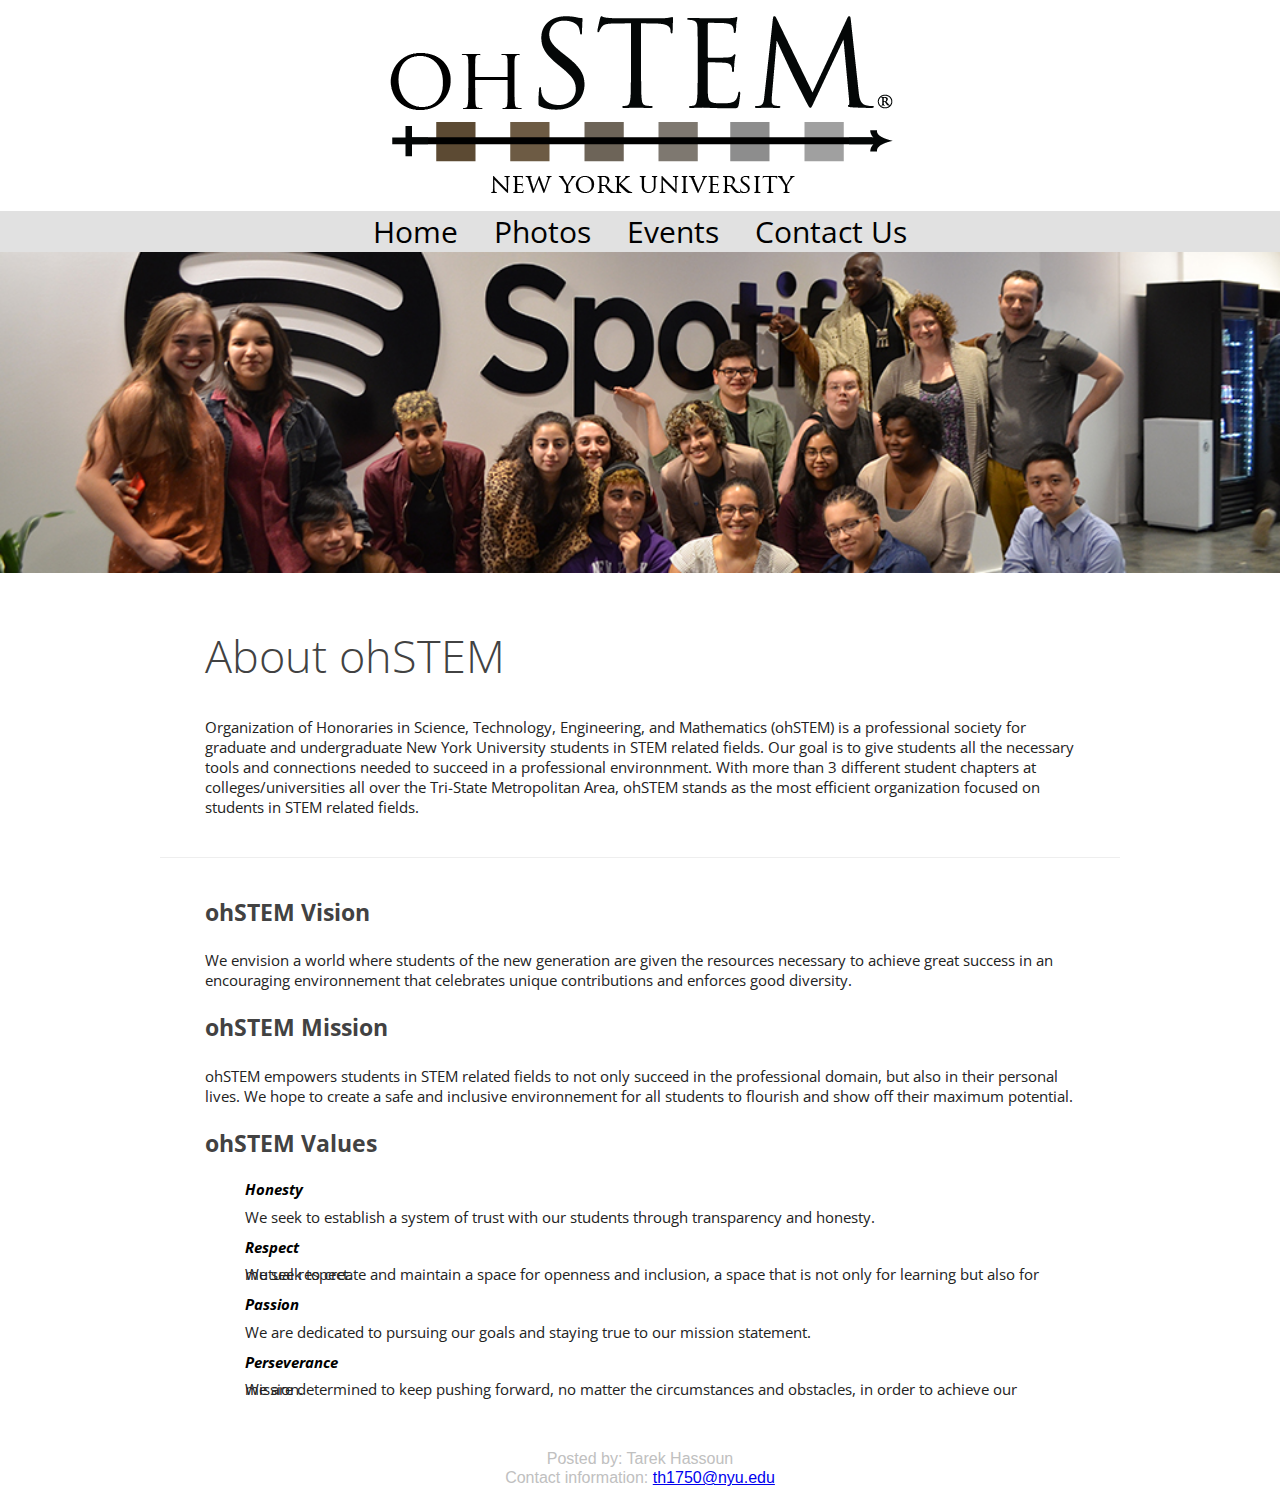
<file: index.html>
<!DOCTYPE html>
<html xmlns="http://www.w3.org/1999/xhtml">

<head>
    <meta charset="utf-8">
    <title> Home Page | NYU ohSTEM </title>
    <link href="https://fonts.googleapis.com/css?family=Open+Sans:300,400,700" rel="stylesheet">        
    <link rel='stylesheet' type='text/css' href='/main_elements/stylemain.css'>
    <script src="/main_elements/carouselmain.js"></script>
    
</head>

<body style="margin: 0;">
    
    <div class="navbar-fixed-top-banner-live-text" style="position: static">
        
        <nav class="navbar-navbar-default" style="position: static; top: 0px; width: auto;">
             
             <div class="container-banner-vertical-align">
                 
                <div class="navbar-header">
                    <a href = "/main_elements/main.html" class="navbar-brand">
                        <img src="/imgs/logo/logoohstem.png"/>
                    </a>
                    
                </div>
                <div class="navigation_bar">

                        <a href="/main_elements/main.html" target="_self" class = "button">Home</a>
                        <a href="/photo_elements/photos.html" target="_self" class = "button">Photos</a>
                        <a href="/event_elements/events.html" target="_self" class = "button">Events</a>
                        <a href="/contact_elements/contacts.html" target="_self" class = "button">Contact Us</a>
                    
                </div>
                 
             </div>
            
        </nav>
    </div>
    <main class = "main-content-wrapper homepage" style="min-height: 321px; padding-top: 0px; position: relative;">
        <div class="HomePageContent">
            <section class="band-1">
                <div class="carousel">
                    <div class="mySlides fade">
                        <img src="/imgs/slides/STEMSlide1.jpg" style="width:100%"/>
                    </div>
                    <div class="mySlides fade">
                        <img src="/imgs/slides/STEMSlide2.jpg" style="width:100%" />
                    </div>
                    <div class="mySlides fade">
                        <img src="/imgs/slides/STEMSlide3.jpg" style="width:100%" />
                    </div>
                    <div class="mySlides fade">
                        <img src="/imgs/slides/STEMSlide4.jpg" style="width:100%" />
                    </div>
                    <script src="/main_elements/carouselmain.js"></script>
                    
                </div>
               <br>
                
            </section>
            <section class="band-2">
                <header>
                    <h1 class="title">About ohSTEM</h1>
                </header>
                <div class = "statement">
                    <p class="statetext">Organization of Honoraries in Science, Technology, Engineering, and Mathematics (ohSTEM) is a professional society for graduate and undergraduate New York University students in STEM related fields. Our goal is to give students all the necessary tools and connections needed to succeed in a professional environnment. With more than 3 different student chapters at colleges/universities all over the Tri-State Metropolitan Area, ohSTEM stands as the most efficient organization focused on students in STEM related fields.</p>
                    <hr>
                    <h3>ohSTEM Vision</h3>
                    <p class="statetext">We envision a world where students of the new generation are given the resources necessary to achieve great success in an encouraging environnement that celebrates unique contributions and enforces good diversity.</p>
                    <h3>ohSTEM Mission</h3>
                    <p class="statetext">ohSTEM empowers students in STEM related fields to not only succeed in the professional domain, but also in their personal lives. We hope to create a safe and inclusive environnement for all students to flourish and show off their maximum potential.</p>
                    <h3>ohSTEM Values</h3>
                    <ul>
                        <li>
                            <em>
                                <strong>
                                    <h2>Honesty</h2>
                                </strong>
                            </em>
                            
                            <br>
                            <p class="statetext">We seek to establish a system of trust with our students through transparency and honesty.</p>
                        </li>
                        <li>
                            <em>
                                <strong>
                                    <h2>Respect</h2>
                                </strong>
                            </em>
                            <br>
                            <p class="statetext">We seek to create and maintain a space for openness and inclusion, a space that is not only for learning but also for mutual respect. </p>
                        </li>
                        <li>
                            <em>
                                <strong>
                                    <h2>Passion</h2>
                                </strong>
                            </em>
                            <br>
                            <p class="statetext">We are dedicated to pursuing our goals and staying true to our mission statement.</p>
                        </li>
                        <li>
                            <em>
                                <strong>
                                    <h2>Perseverance</h2>
                                </strong>
                            </em>
                            <br>
                            <p class="statetext">We are determined to keep pushing forward, no matter the circumstances and obstacles, in order to achieve our mission.</p>
                        </li>
                    </ul>   
                </div>
            </section>
            <br>
            <br>
            <footer>
                <p>Posted by: Tarek Hassoun</p>
                <p>Contact information: <a href="mailto:th1750@nyu.edu">
                        th1750@nyu.edu</a></p>
            </footer>
        </div>
    </main>

</body>

</html>
</file>
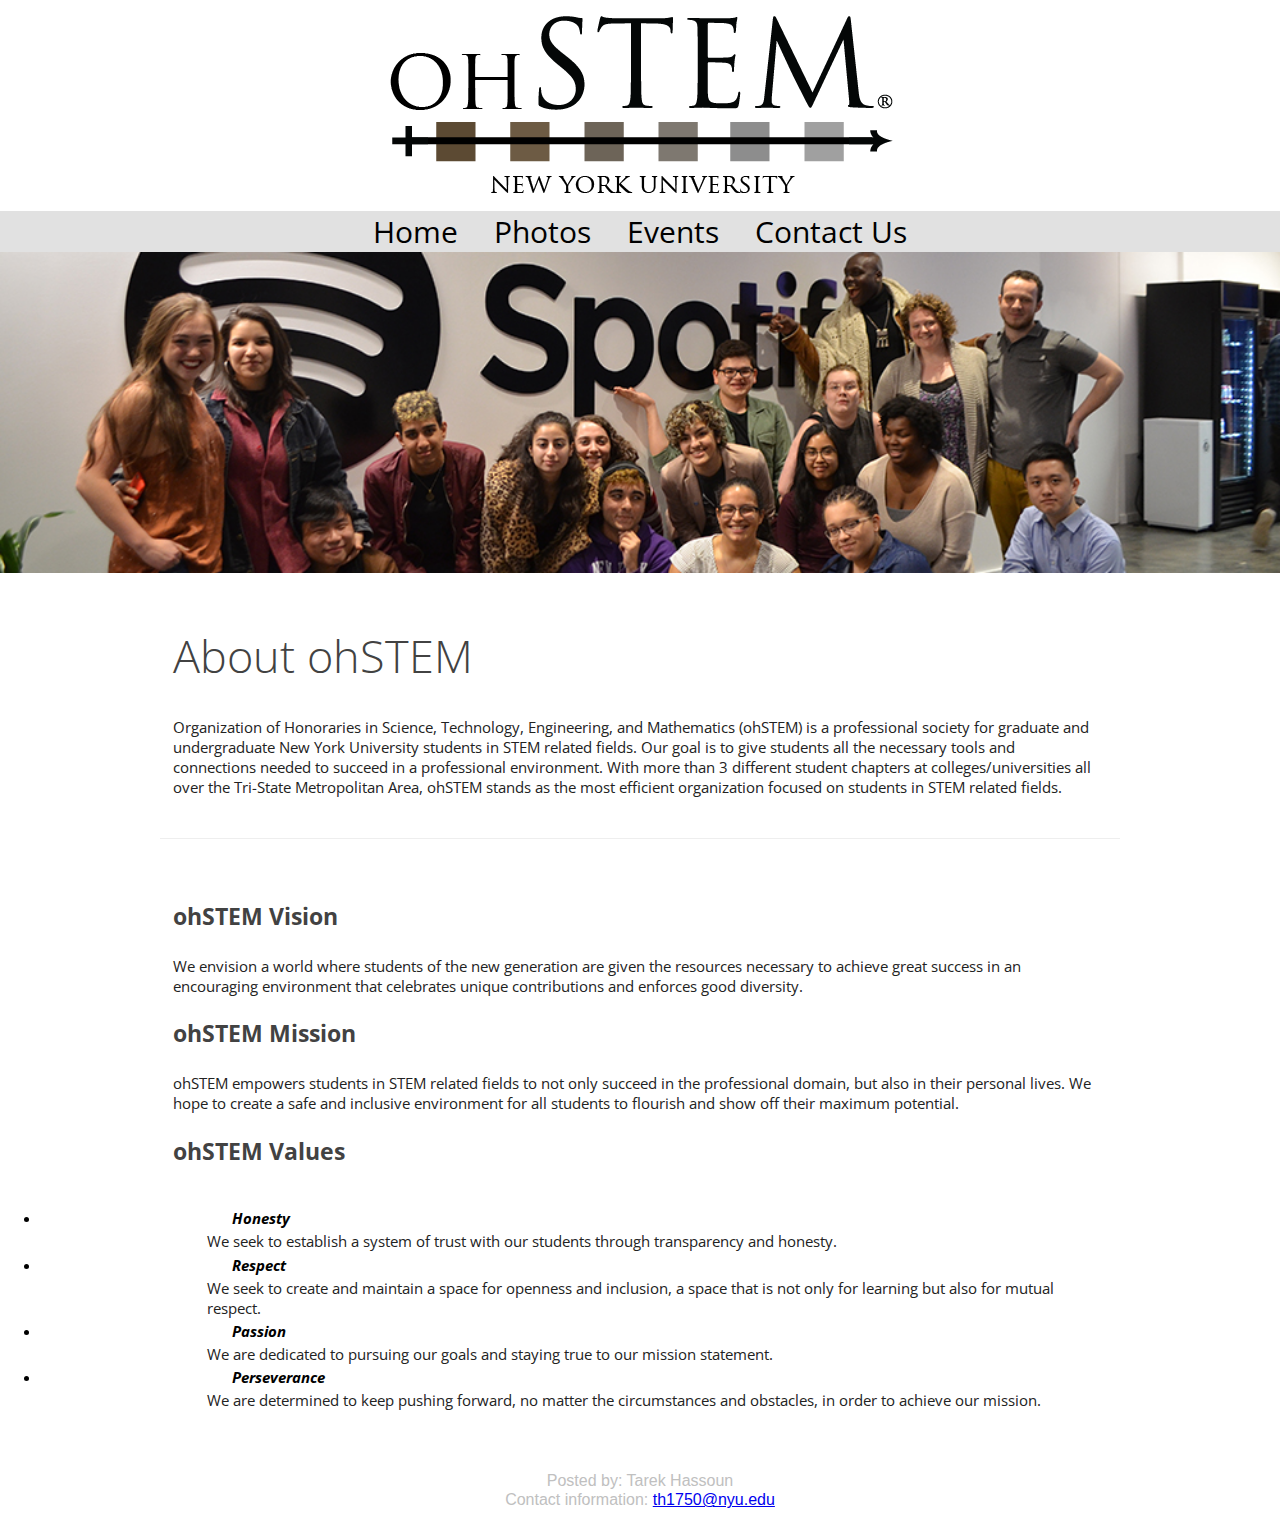
<file: docs/index.html>
<!DOCTYPE html>
<html xmlns="http://www.w3.org/1999/xhtml">

<head>
    <meta charset="utf-8">
    <title> Home Page | NYU ohSTEM </title>
    <link href="https://fonts.googleapis.com/css?family=Open+Sans:300,400,700" rel="stylesheet">        
    <link rel='stylesheet' type='text/css' href='main_elements/stylemain.css'>
    <script src="main_elements/carouselmain.js"></script>
    
</head>

<body style="margin: 0;">
    
    <div class="navbar-fixed-top-banner-live-text" style="position: static">
        
        <nav class="navbar-navbar-default" style="position: static; top: 0px; width: auto;">
             
             <div class="container-banner-vertical-align">
                 
                <div class="navbar-header">
                    <a href = "index.html" class="navbar-brand">
                        <img src="imgs/logo/logoohstem.png"/>
                    </a>
                    
                </div>
                <div class="navigation_bar">

                        <a href="index.html" target="_self" class = "button">Home</a>
                        <a href="photo_elements/photos.html" target="_self" class = "button">Photos</a>
                        <a href="event_elements/events.html" target="_self" class = "button">Events</a>
                        <a href="contact_elements/contacts.html" target="_self" class = "button">Contact Us</a>
                    
                </div>
                 
             </div>
            
        </nav>
    </div>
    <main class = "main-content-wrapper homepage" style="min-height: 321px; padding-top: 0px; position: relative;">
        <div class="HomePageContent">
            <section class="band-1">
                <div class="carousel">
                    <div class="mySlides fade">
                        <img src="imgs/slides/STEMSlide1.jpg" style="width:100%"/>
                    </div>
                    <div class="mySlides fade">
                        <img src="imgs/slides/STEMSlide2.jpg" style="width:100%" />
                    </div>
                    <div class="mySlides fade">
                        <img src="imgs/slides/STEMSlide3.jpg" style="width:100%" />
                    </div>
                    <div class="mySlides fade">
                        <img src="imgs/slides/STEMSlide4.jpg" style="width:100%" />
                    </div>
                    <script src="main_elements/carouselmain.js"></script>
                    
                </div>
               <br>
                
            </section>
            <section class="band-2">
                <header>
                    <h1 class="title">About ohSTEM</h1>
                </header>
                <div class = "statement">
                    <p class="statetext">Organization of Honoraries in Science, Technology, Engineering, and Mathematics (ohSTEM) is a professional society for graduate and undergraduate New York University students in STEM related fields. Our goal is to give students all the necessary tools and connections needed to succeed in a professional environment. With more than 3 different student chapters at colleges/universities all over the Tri-State Metropolitan Area, ohSTEM stands as the most efficient organization focused on students in STEM related fields.</p>
                    <hr>
                    <h3>ohSTEM Vision</h3>
                    <p class="statetext">We envision a world where students of the new generation are given the resources necessary to achieve great success in an encouraging environment that celebrates unique contributions and enforces good diversity.</p>
                    <h3>ohSTEM Mission</h3>
                    <p class="statetext">ohSTEM empowers students in STEM related fields to not only succeed in the professional domain, but also in their personal lives. We hope to create a safe and inclusive environment for all students to flourish and show off their maximum potential.</p>
                    <h3>ohSTEM Values</h3>
                    <ul>
                        <li>
                            <em>
                                <strong>
                                    <h2>Honesty</h2>
                                </strong>
                            </em>
                            
                            <br>
                            <p class="statetext">We seek to establish a system of trust with our students through transparency and honesty.</p>
                        </li>
                        <li>
                            <em>
                                <strong>
                                    <h2>Respect</h2>
                                </strong>
                            </em>
                            <br>
                            <p class="statetext">We seek to create and maintain a space for openness and inclusion, a space that is not only for learning but also for mutual respect. </p>
                        </li>
                        <li>
                            <em>
                                <strong>
                                    <h2>Passion</h2>
                                </strong>
                            </em>
                            <br>
                            <p class="statetext">We are dedicated to pursuing our goals and staying true to our mission statement.</p>
                        </li>
                        <li>
                            <em>
                                <strong>
                                    <h2>Perseverance</h2>
                                </strong>
                            </em>
                            <br>
                            <p class="statetext">We are determined to keep pushing forward, no matter the circumstances and obstacles, in order to achieve our mission.</p>
                        </li>
                    </ul>   
                </div>
            </section>
            <br>
            <br>
            <footer>
                <p>Posted by: Tarek Hassoun</p>
                <p>Contact information: <a href="mailto:th1750@nyu.edu">
                        th1750@nyu.edu</a></p>
            </footer>
        </div>
    </main>

</body>

</html>
</file>
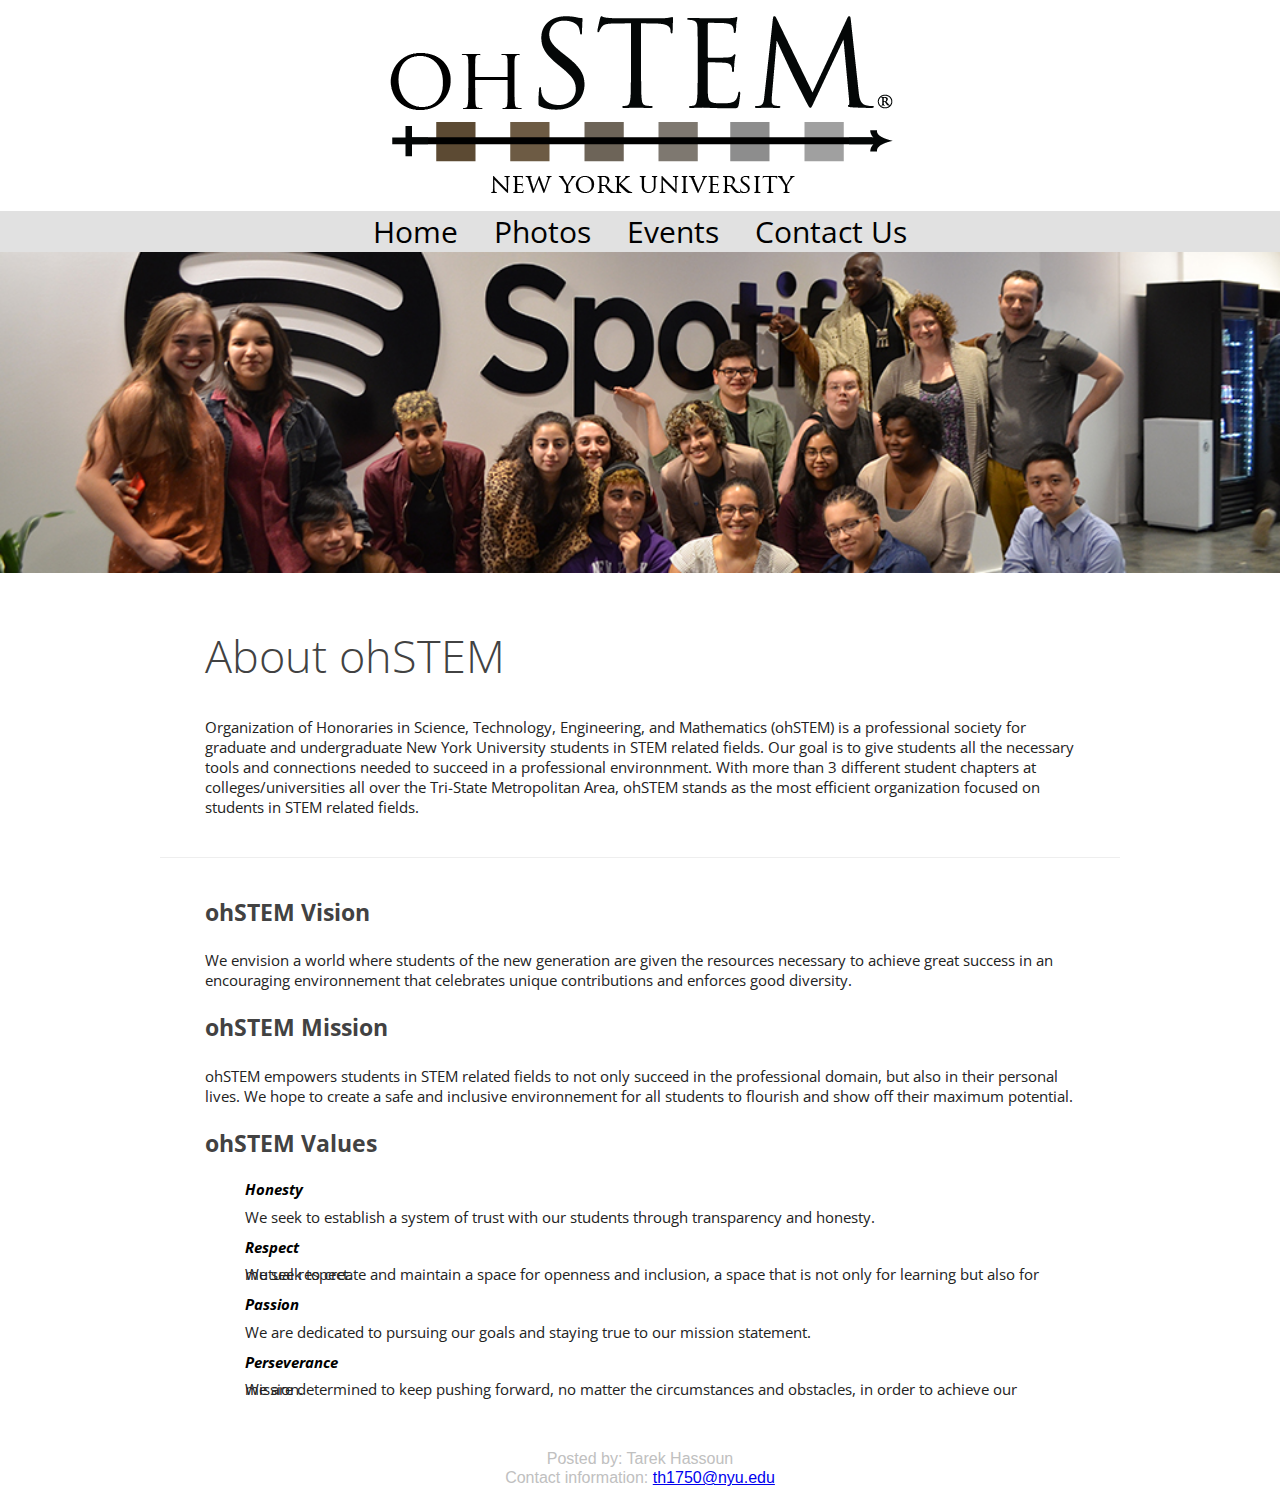
<file: main_elements/index.html>
<!DOCTYPE html>
<html xmlns="http://www.w3.org/1999/xhtml">

<head>
    <meta charset="utf-8">
    <title> Home Page | NYU ohSTEM </title>
    <link href="https://fonts.googleapis.com/css?family=Open+Sans:300,400,700" rel="stylesheet">        
    <link rel='stylesheet' type='text/css' href='stylemain.css'>
    <script src="carouselmain.js"></script>
    
</head>

<body style="margin: 0;">
    
    <div class="navbar-fixed-top-banner-live-text" style="position: static">
        
        <nav class="navbar-navbar-default" style="position: static; top: 0px; width: auto;">
             
             <div class="container-banner-vertical-align">
                 
                <div class="navbar-header">
                    <a href = "/main_elements/main.html" class="navbar-brand">
                        <img src="/imgs/logo/logoohstem.png"/>
                    </a>
                    
                </div>
                <div class="navigation_bar">

                        <a href="/main_elements/main.html" target="_self" class = "button">Home</a>
                        <a href="/photo_elements/photos.html" target="_self" class = "button">Photos</a>
                        <a href="/event_elements/events.html" target="_self" class = "button">Events</a>
                        <a href="/contact_elements/contacts.html" target="_self" class = "button">Contact Us</a>
                    
                </div>
                 
             </div>
            
        </nav>
    </div>
    <main class = "main-content-wrapper homepage" style="min-height: 321px; padding-top: 0px; position: relative;">
        <div class="HomePageContent">
            <section class="band-1">
                <div class="carousel">
                    <div class="mySlides fade">
                        <img src="/imgs/slides/STEMSlide1.jpg" style="width:100%"/>
                    </div>
                    <div class="mySlides fade">
                        <img src="/imgs/slides/STEMSlide2.jpg" style="width:100%" />
                    </div>
                    <div class="mySlides fade">
                        <img src="/imgs/slides/STEMSlide3.jpg" style="width:100%" />
                    </div>
                    <div class="mySlides fade">
                        <img src="/imgs/slides/STEMSlide4.jpg" style="width:100%" />
                    </div>
                    <script src="carouselmain.js"></script>
                    
                </div>
               <br>
                
            </section>
            <section class="band-2">
                <header>
                    <h1 class="title">About ohSTEM</h1>
                </header>
                <div class = "statement">
                    <p class="statetext">Organization of Honoraries in Science, Technology, Engineering, and Mathematics (ohSTEM) is a professional society for graduate and undergraduate New York University students in STEM related fields. Our goal is to give students all the necessary tools and connections needed to succeed in a professional environnment. With more than 3 different student chapters at colleges/universities all over the Tri-State Metropolitan Area, ohSTEM stands as the most efficient organization focused on students in STEM related fields.</p>
                    <hr>
                    <h3>ohSTEM Vision</h3>
                    <p class="statetext">We envision a world where students of the new generation are given the resources necessary to achieve great success in an encouraging environnement that celebrates unique contributions and enforces good diversity.</p>
                    <h3>ohSTEM Mission</h3>
                    <p class="statetext">ohSTEM empowers students in STEM related fields to not only succeed in the professional domain, but also in their personal lives. We hope to create a safe and inclusive environnement for all students to flourish and show off their maximum potential.</p>
                    <h3>ohSTEM Values</h3>
                    <ul>
                        <li>
                            <em>
                                <strong>
                                    <h2>Honesty</h2>
                                </strong>
                            </em>
                            
                            <br>
                            <p class="statetext">We seek to establish a system of trust with our students through transparency and honesty.</p>
                        </li>
                        <li>
                            <em>
                                <strong>
                                    <h2>Respect</h2>
                                </strong>
                            </em>
                            <br>
                            <p class="statetext">We seek to create and maintain a space for openness and inclusion, a space that is not only for learning but also for mutual respect. </p>
                        </li>
                        <li>
                            <em>
                                <strong>
                                    <h2>Passion</h2>
                                </strong>
                            </em>
                            <br>
                            <p class="statetext">We are dedicated to pursuing our goals and staying true to our mission statement.</p>
                        </li>
                        <li>
                            <em>
                                <strong>
                                    <h2>Perseverance</h2>
                                </strong>
                            </em>
                            <br>
                            <p class="statetext">We are determined to keep pushing forward, no matter the circumstances and obstacles, in order to achieve our mission.</p>
                        </li>
                    </ul>   
                </div>
            </section>
            <br>
            <br>
            <footer>
                <p>Posted by: Tarek Hassoun</p>
                <p>Contact information: <a href="mailto:th1750@nyu.edu">
                        th1750@nyu.edu</a></p>
            </footer>
        </div>
    </main>

</body>

</html>
</file>
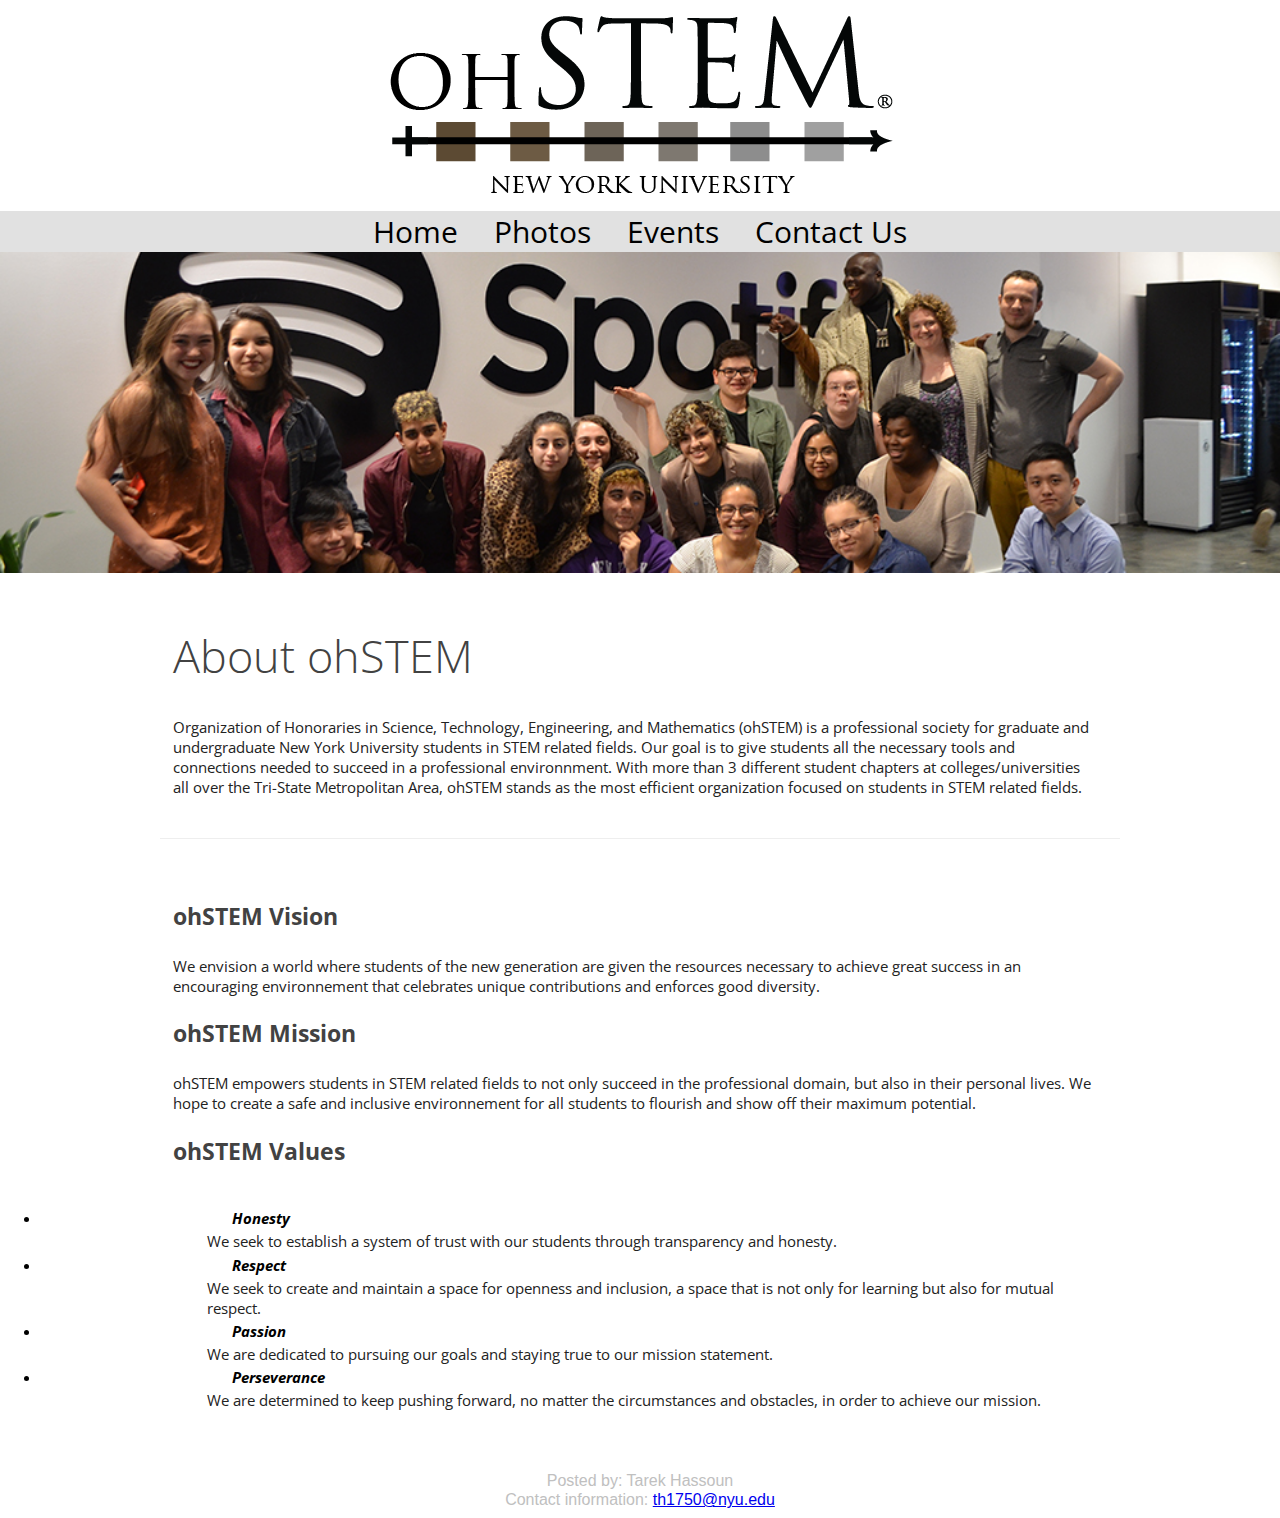
<file: docs/main_elements/index.html>
<!DOCTYPE html>
<html xmlns="http://www.w3.org/1999/xhtml">

<head>
    <meta charset="utf-8">
    <title> Home Page | NYU ohSTEM </title>
    <link href="https://fonts.googleapis.com/css?family=Open+Sans:300,400,700" rel="stylesheet">        
    <link rel='stylesheet' type='text/css' href='stylemain.css'>
    <script src="carouselmain.js"></script>
    
</head>

<body style="margin: 0;">
    
    <div class="navbar-fixed-top-banner-live-text" style="position: static">
        
        <nav class="navbar-navbar-default" style="position: static; top: 0px; width: auto;">
             
             <div class="container-banner-vertical-align">
                 
                <div class="navbar-header">
                    <a href = "index.html" class="navbar-brand">
                        <img src="../imgs/logo/logoohstem.png"/>
                    </a>
                    
                </div>
                <div class="navigation_bar">

                        <a href="index.html" target="_self" class = "button">Home</a>
                        <a href="../photo_elements/photos.html" target="_self" class = "button">Photos</a>
                        <a href="../event_elements/events.html" target="_self" class = "button">Events</a>
                        <a href="../contact_elements/contacts.html" target="_self" class = "button">Contact Us</a>
                    
                </div>
                 
             </div>
            
        </nav>
    </div>
    <main class = "main-content-wrapper homepage" style="min-height: 321px; padding-top: 0px; position: relative;">
        <div class="HomePageContent">
            <section class="band-1">
                <div class="carousel">
                    <div class="mySlides fade">
                        <img src="../imgs/slides/STEMSlide1.jpg" style="width:100%"/>
                    </div>
                    <div class="mySlides fade">
                        <img src="../imgs/slides/STEMSlide2.jpg" style="width:100%" />
                    </div>
                    <div class="mySlides fade">
                        <img src="../imgs/slides/STEMSlide3.jpg" style="width:100%" />
                    </div>
                    <div class="mySlides fade">
                        <img src="../imgs/slides/STEMSlide4.jpg" style="width:100%" />
                    </div>
                    <script src="carouselmain.js"></script>
                    
                </div>
               <br>
                
            </section>
            <section class="band-2">
                <header>
                    <h1 class="title">About ohSTEM</h1>
                </header>
                <div class = "statement">
                    <p class="statetext">Organization of Honoraries in Science, Technology, Engineering, and Mathematics (ohSTEM) is a professional society for graduate and undergraduate New York University students in STEM related fields. Our goal is to give students all the necessary tools and connections needed to succeed in a professional environnment. With more than 3 different student chapters at colleges/universities all over the Tri-State Metropolitan Area, ohSTEM stands as the most efficient organization focused on students in STEM related fields.</p>
                    <hr>
                    <h3>ohSTEM Vision</h3>
                    <p class="statetext">We envision a world where students of the new generation are given the resources necessary to achieve great success in an encouraging environnement that celebrates unique contributions and enforces good diversity.</p>
                    <h3>ohSTEM Mission</h3>
                    <p class="statetext">ohSTEM empowers students in STEM related fields to not only succeed in the professional domain, but also in their personal lives. We hope to create a safe and inclusive environnement for all students to flourish and show off their maximum potential.</p>
                    <h3>ohSTEM Values</h3>
                    <ul>
                        <li>
                            <em>
                                <strong>
                                    <h2>Honesty</h2>
                                </strong>
                            </em>
                            
                            <br>
                            <p class="statetext">We seek to establish a system of trust with our students through transparency and honesty.</p>
                        </li>
                        <li>
                            <em>
                                <strong>
                                    <h2>Respect</h2>
                                </strong>
                            </em>
                            <br>
                            <p class="statetext">We seek to create and maintain a space for openness and inclusion, a space that is not only for learning but also for mutual respect. </p>
                        </li>
                        <li>
                            <em>
                                <strong>
                                    <h2>Passion</h2>
                                </strong>
                            </em>
                            <br>
                            <p class="statetext">We are dedicated to pursuing our goals and staying true to our mission statement.</p>
                        </li>
                        <li>
                            <em>
                                <strong>
                                    <h2>Perseverance</h2>
                                </strong>
                            </em>
                            <br>
                            <p class="statetext">We are determined to keep pushing forward, no matter the circumstances and obstacles, in order to achieve our mission.</p>
                        </li>
                    </ul>   
                </div>
            </section>
            <br>
            <br>
            <footer>
                <p>Posted by: Tarek Hassoun</p>
                <p>Contact information: <a href="mailto:th1750@nyu.edu">
                        th1750@nyu.edu</a></p>
            </footer>
        </div>
    </main>

</body>

</html>
</file>
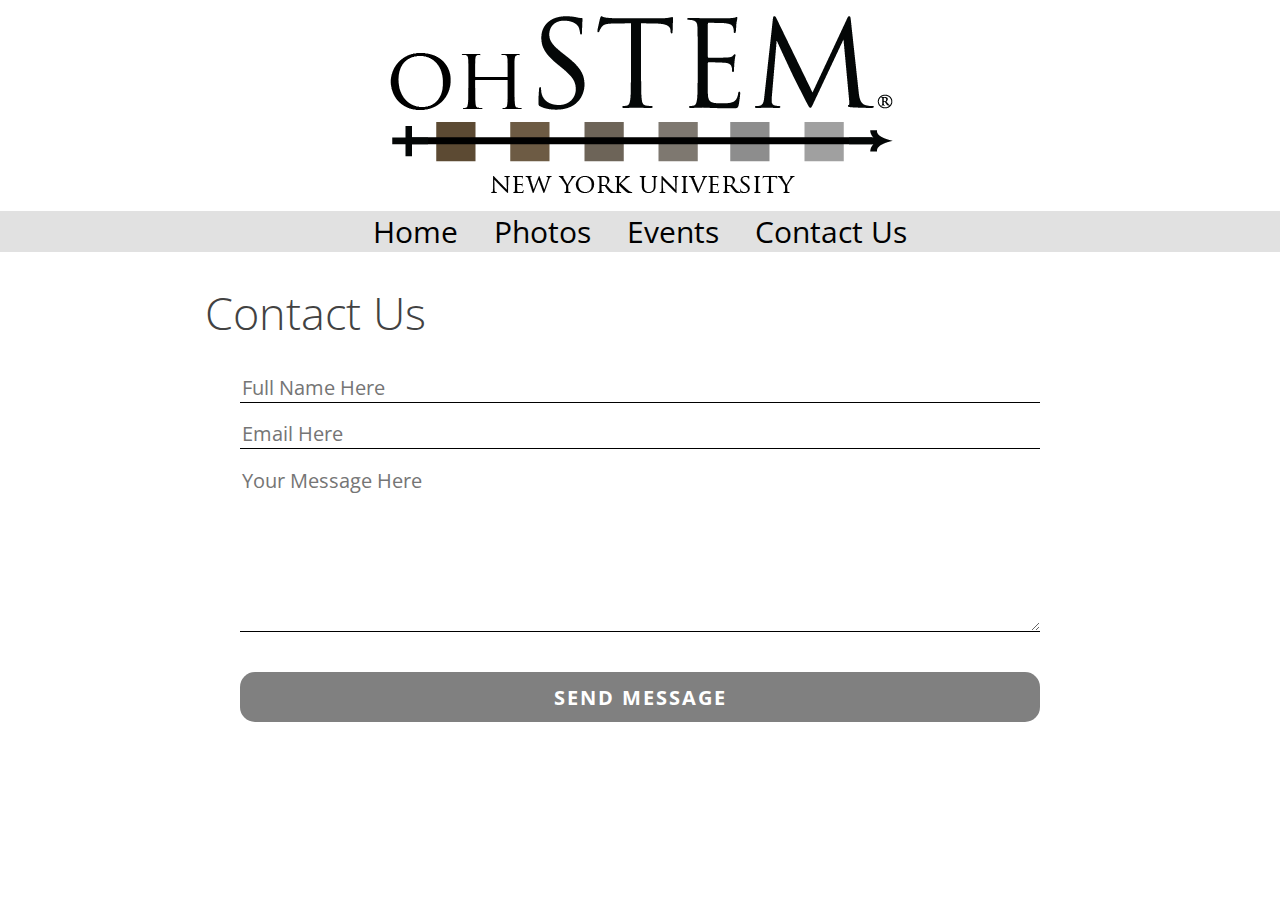
<file: contact_elements/contacts.html>
<!DOCTYPE html>
<html xmlns="http://www.w3.org/1999/xhtml">

<head>
    <meta charset="utf-8">
    <title> Home Page | NYU ohSTEM </title>
    <link href="https://fonts.googleapis.com/css?family=Open+Sans:300,400,700" rel="stylesheet">
    <link rel='stylesheet' type='text/css' href='stylecontact.css'>
    <script src="https://cdn.jsdelivr.net/npm/jquery@3.2.1/dist/jquery.min.js"></script>
    <script src="contactcode.js"></script>

</head>

<body style="margin: 0;">
    <div class="navbar-fixed-top-banner-live-text" style="position: static">

        <nav class="navbar-navbar-default" style="position: static; top: 0px; width: auto;">

            <div class="container-banner-vertical-align">

                <div class="navbar-header">
                    <a href="/main_elements/main.html" class="navbar-brand">
                        <img src="/imgs/logo/logoohstem.png" />
                    </a>

                </div>
                <div class="navigation_bar">

                    <a href="/main_elements/main.html" target="_self" class="button">Home</a>
                    <a href="/photo_elements/photos.html" target="_self" class="button">Photos</a>
                    <a href="/event_elements/events.html" target="_self" class="button">Events</a>
                    <a href="/contact_elements/contacts.html" target="_self" class="button">Contact Us</a>

                </div>

            </div>

        </nav>
    </div>
    <div>
        <h1 class="title">Contact Us</h1>
    </div>
    <div class="contact-form">
        <form id="contact-form" method="POST" action="https://formspree.io/nyu@chapters.ostem.org">
            <input name="name" type="text" class="form-control full" placeholder="Full Name Here" required><br>
            <input name="email" type="text" class="form-control email" placeholder="Email Here" required><br>

            <textarea name="message" type="text" class="form-control message" placeholder="Your Message Here" rows="6" required></textarea><br>
            <div class="status">

            </div>
            <input type="submit" class="form-submit" value="SEND MESSAGE">
        </form>
    </div>
</body>
</html>
</file>
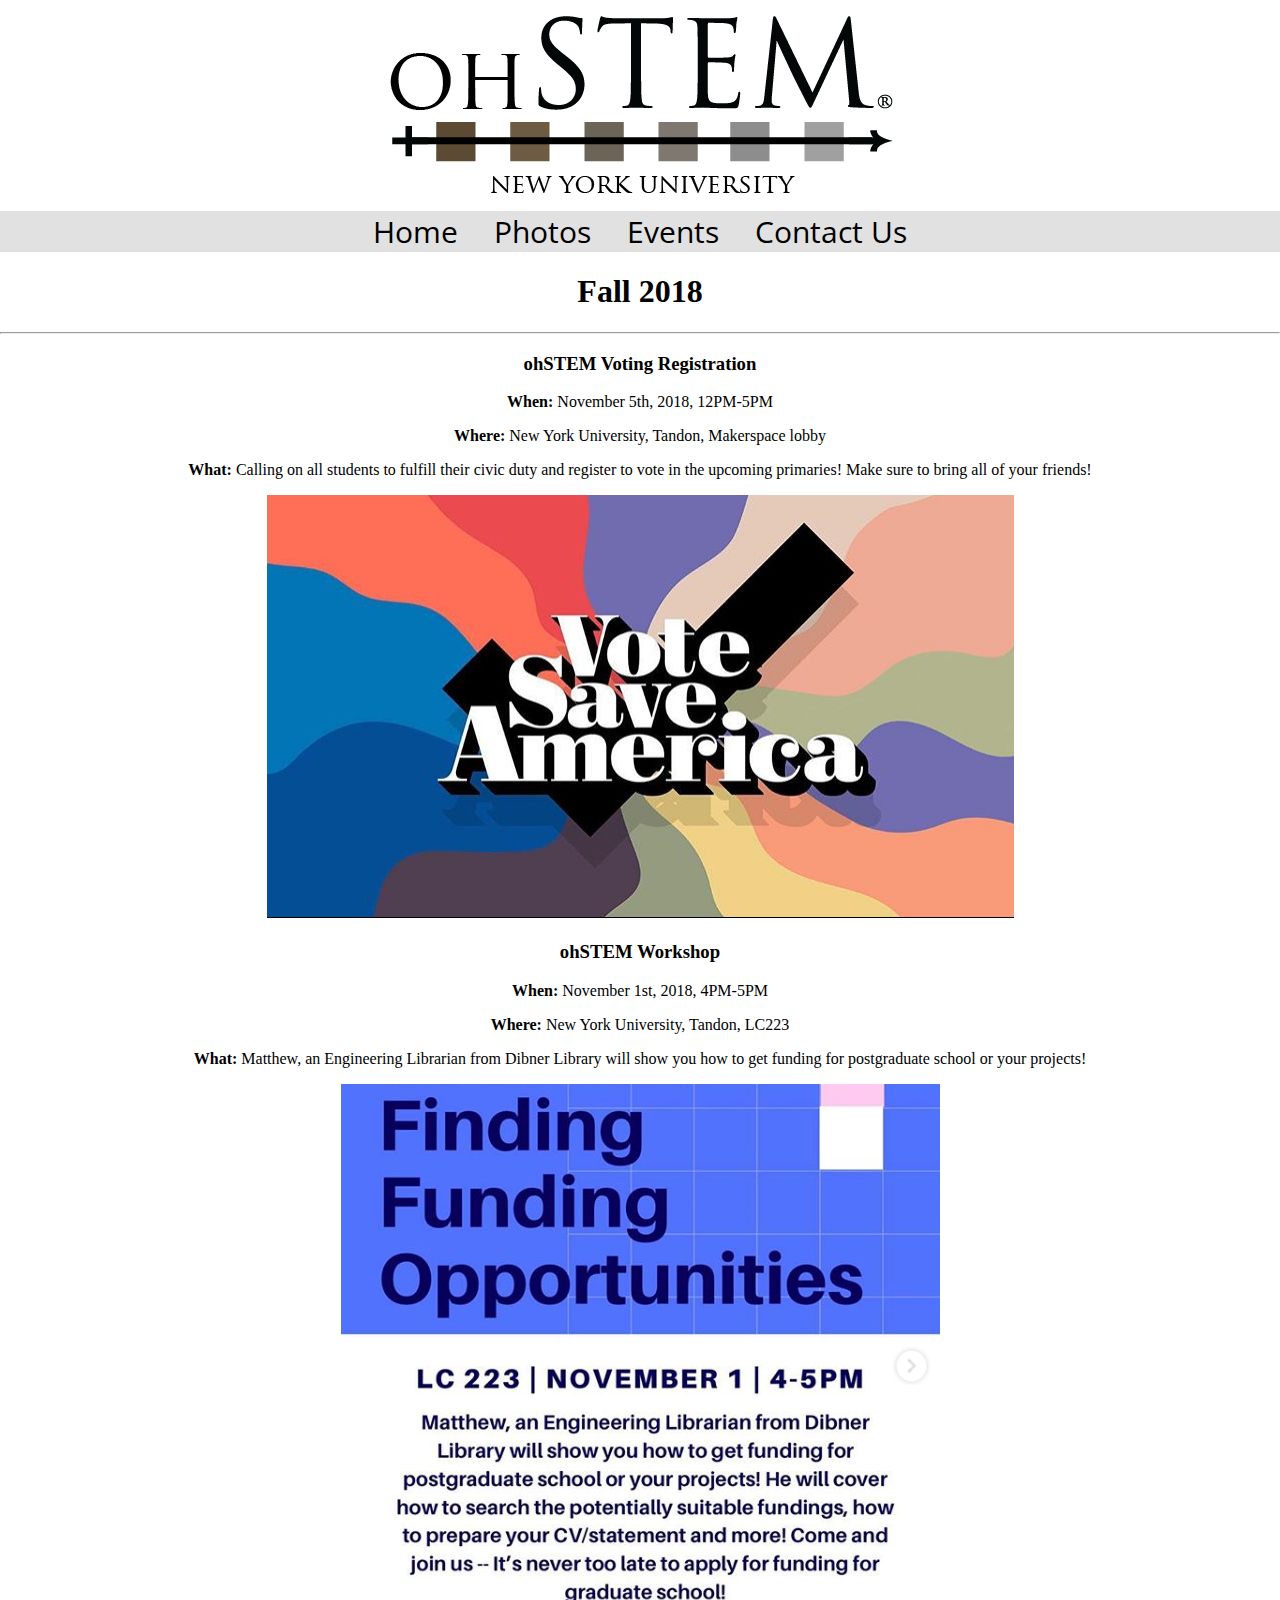
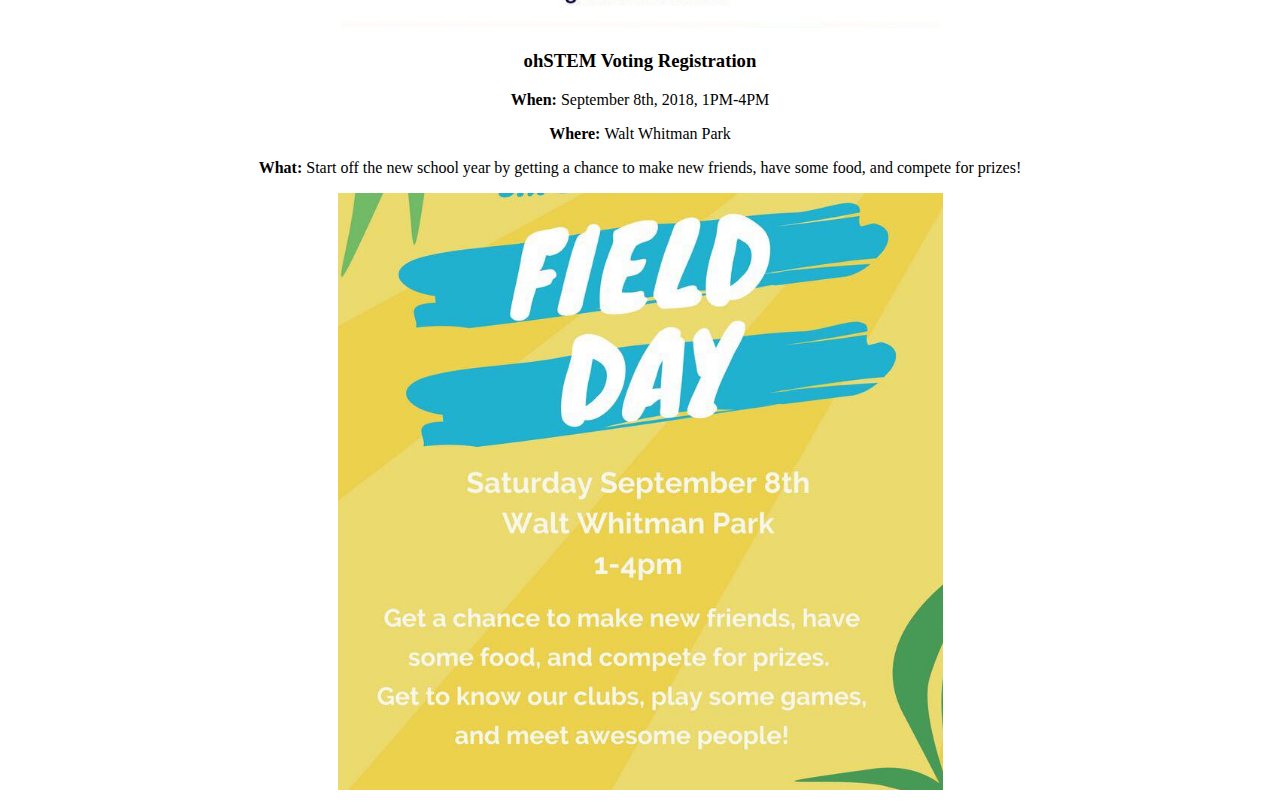
<file: event_elements/events.html>
<!DOCTYPE html>
<html xmlns="http://www.w3.org/1999/xhtml">

<head>
    <meta charset="utf-8">
    <title> Home Page | NYU ohSTEM </title>
    <link href="https://fonts.googleapis.com/css?family=Open+Sans:300,400,700" rel="stylesheet">
    <link rel='stylesheet' type='text/css' href='styleevent.css'>

</head>

<body style="margin: 0;">
    <div class="navbar-fixed-top-banner-live-text" style="position: static">

        <nav class="navbar-navbar-default" style="position: static; top: 0px; width: auto;">

            <div class="container-banner-vertical-align">

                <div class="navbar-header">
                    <a href="/main_elements/main.html" class="navbar-brand">
                        <img src="/imgs/logo/logoohstem.png" />
                    </a>

                </div>
                <div class="navigation_bar">

                    <a href="/main_elements/main.html" target="_self" class="button">Home</a>
                    <a href="/photo_elements/photos.html" target="_self" class="button">Photos</a>
                    <a href="/event_elements/events.html" target="_self" class="button">Events</a>
                    <a href="/contact_elements/contacts.html" target="_self" class="button">Contact Us</a>

                </div>

            </div>

        </nav>
    </div>
    <div>
        <h1 class="title">Fall 2018</h1>
        <hr>
        <div class="event">
            <h3>ohSTEM Voting Registration</h3>
            <div class="eventtext">
                <p><strong>When: </strong>November 5th, 2018, 12PM-5PM</p>
                <p><strong>Where: </strong>New York University, Tandon, Makerspace lobby</p>
                <p><strong>What: </strong>Calling on all students to fulfill their civic duty and register to vote in the upcoming primaries! Make sure to bring all of your friends!</p>
            </div>
            <figure class="photo-item">
                <img class="photo" src="/imgs/events/oSTEMevent1.PNG">
            </figure>
        </div>
        <div class="event">
            <h3>ohSTEM Workshop</h3>
            <div class="eventtext">
                <p><strong>When: </strong>November 1st, 2018, 4PM-5PM</p>
                <p><strong>Where: </strong>New York University, Tandon, LC223</p>
                <p><strong>What: </strong>Matthew, an Engineering Librarian from Dibner Library will show you how to get funding for postgraduate school or your projects!</p>
            </div>
            <figure class="photo-item">
                <img class="photo" src="/imgs/events/oSTEMevent2.PNG">
            </figure>
        </div>
        <div class="event">
            <h3>ohSTEM Voting Registration</h3>
            <div class="eventtext">
                <p><strong>When: </strong>September 8th, 2018, 1PM-4PM</p>
                <p><strong>Where: </strong>Walt Whitman Park</p>
                <p><strong>What: </strong>Start off the new school year by getting a chance to make new friends, have some food, and compete for prizes!</p>
            </div>
            <figure class="photo-item">
                <img class="photo" src="/imgs/events/oSTEMevent3needsediting.PNG">
            </figure>
        </div>
        
    </div>
</body>
</html>
</file>
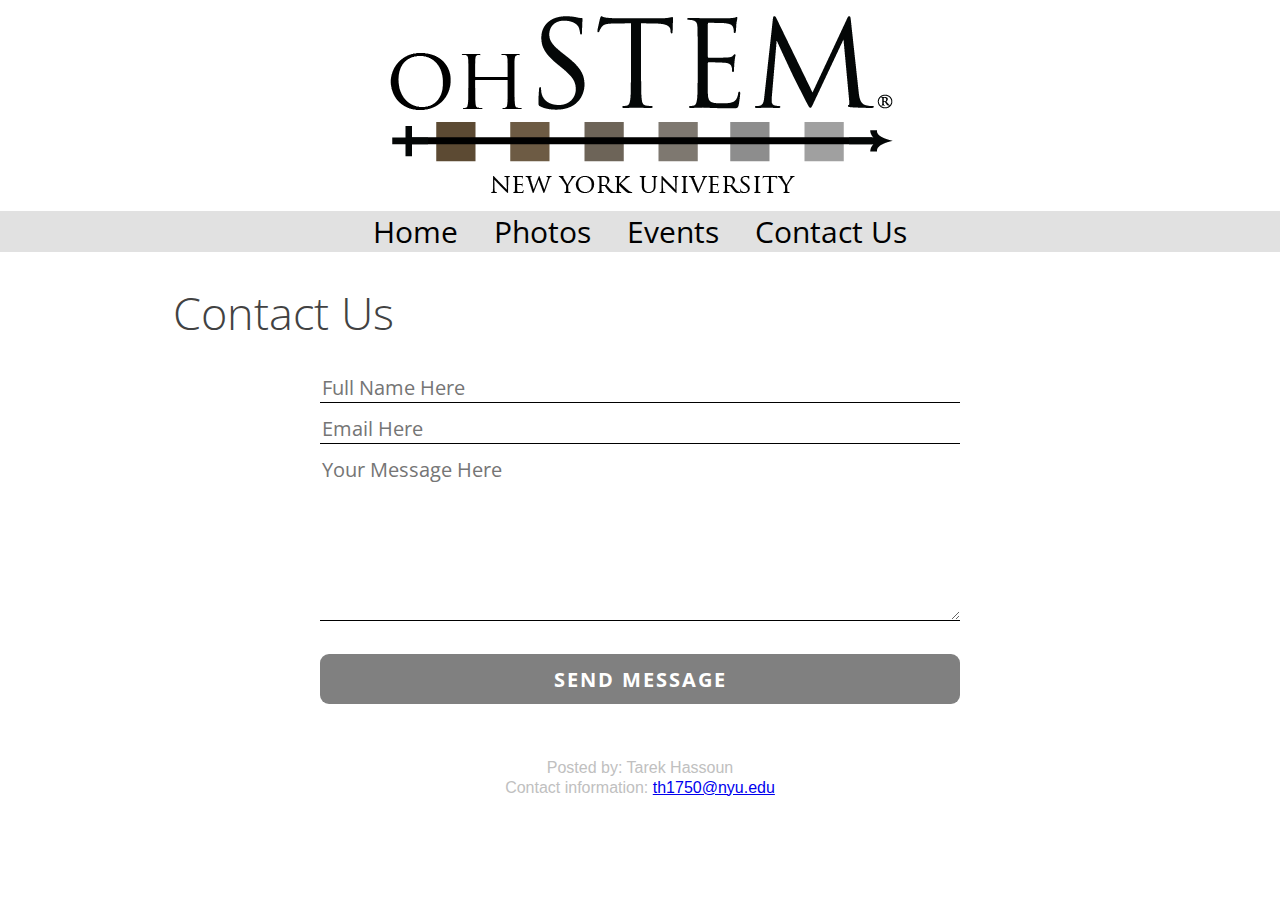
<file: docs/contact_elements/contacts.html>
<!DOCTYPE html>
<html xmlns="http://www.w3.org/1999/xhtml">

<head>
    <meta charset="utf-8">
    <title> Home Page | NYU ohSTEM </title>
    <link href="https://fonts.googleapis.com/css?family=Open+Sans:300,400,700" rel="stylesheet">
    <link rel='stylesheet' type='text/css' href='stylecontact.css'>
    <script src="https://cdn.jsdelivr.net/npm/jquery@3.2.1/dist/jquery.min.js"></script>
    <script src="contactcode.js"></script>

</head>

<body style="margin: 0;">
    <div class="navbar-fixed-top-banner-live-text" style="position: static">

        <nav class="navbar-navbar-default" style="position: static; top: 0px; width: auto;">

            <div class="container-banner-vertical-align">

                <div class="navbar-header">
                    <a href="../main_elements/index.html" class="navbar-brand">
                        <img src="../imgs/logo/logoohstem.png" />
                    </a>

                </div>
                <div class="navigation_bar">

                    <a href="../main_elements/index.html" target="_self" class="button">Home</a>
                    <a href="../photo_elements/photos.html" target="_self" class="button">Photos</a>
                    <a href="../event_elements/events.html" target="_self" class="button">Events</a>
                    <a href="contacts.html" target="_self" class="button">Contact Us</a>

                </div>

            </div>

        </nav>
    </div>
    <div>
        <h1 class="title">Contact Us</h1>
    </div>
    <div class="contact-form">
        <form id="contact-form" method="POST" action="https://formspree.io/nyu@chapters.ostem.org">
            <input name="name" type="text" class="form-control full" placeholder="Full Name Here" required><br>
            <input name="email" type="text" class="form-control email" placeholder="Email Here" required><br>

            <textarea name="message" type="text" class="form-control message" placeholder="Your Message Here" rows="6" required></textarea><br>
            <div class="status">

            </div>
            <input type="submit" class="form-submit" value="SEND MESSAGE">
        </form>
    </div>
    <br>
    <br>
    <footer>
        <p>Posted by: Tarek Hassoun</p>
        <p>Contact information: <a href="mailto:th1750@nyu.edu">
                th1750@nyu.edu</a></p>
    </footer>
</body>
</html>
</file>
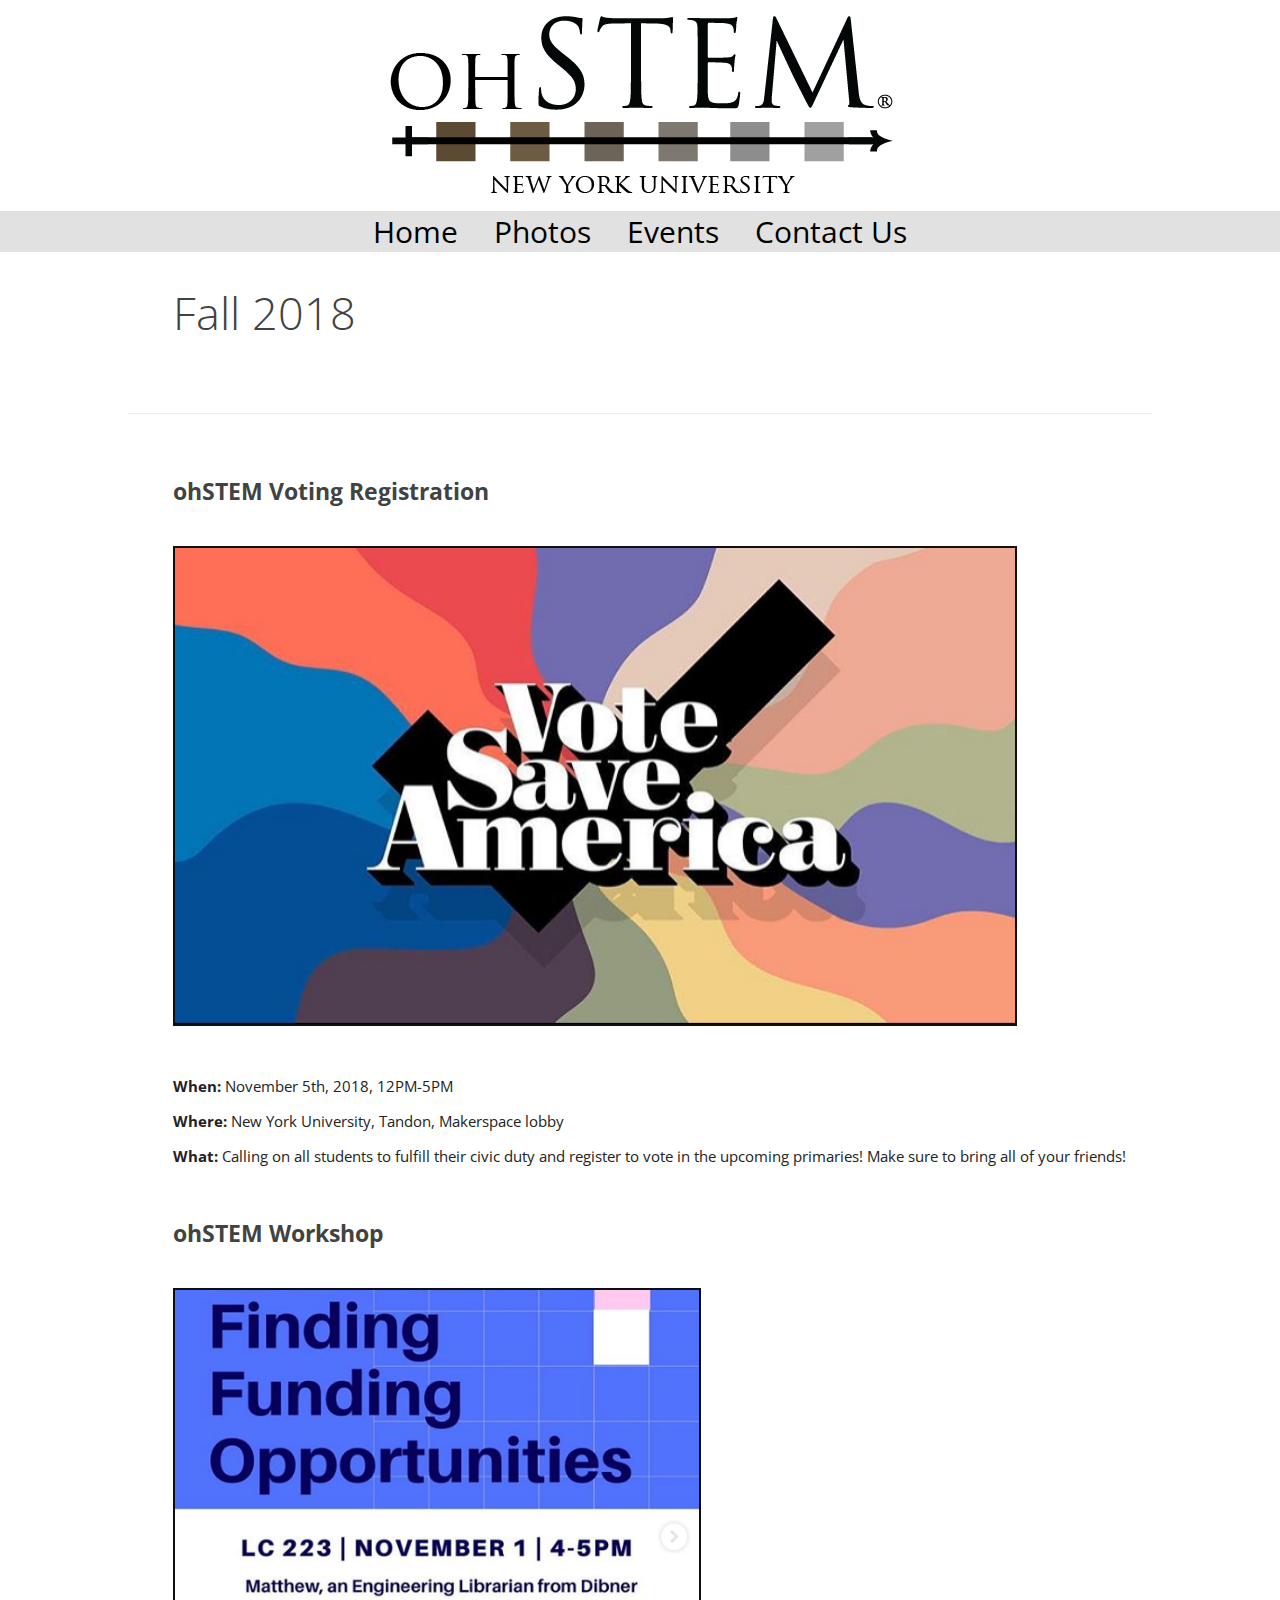
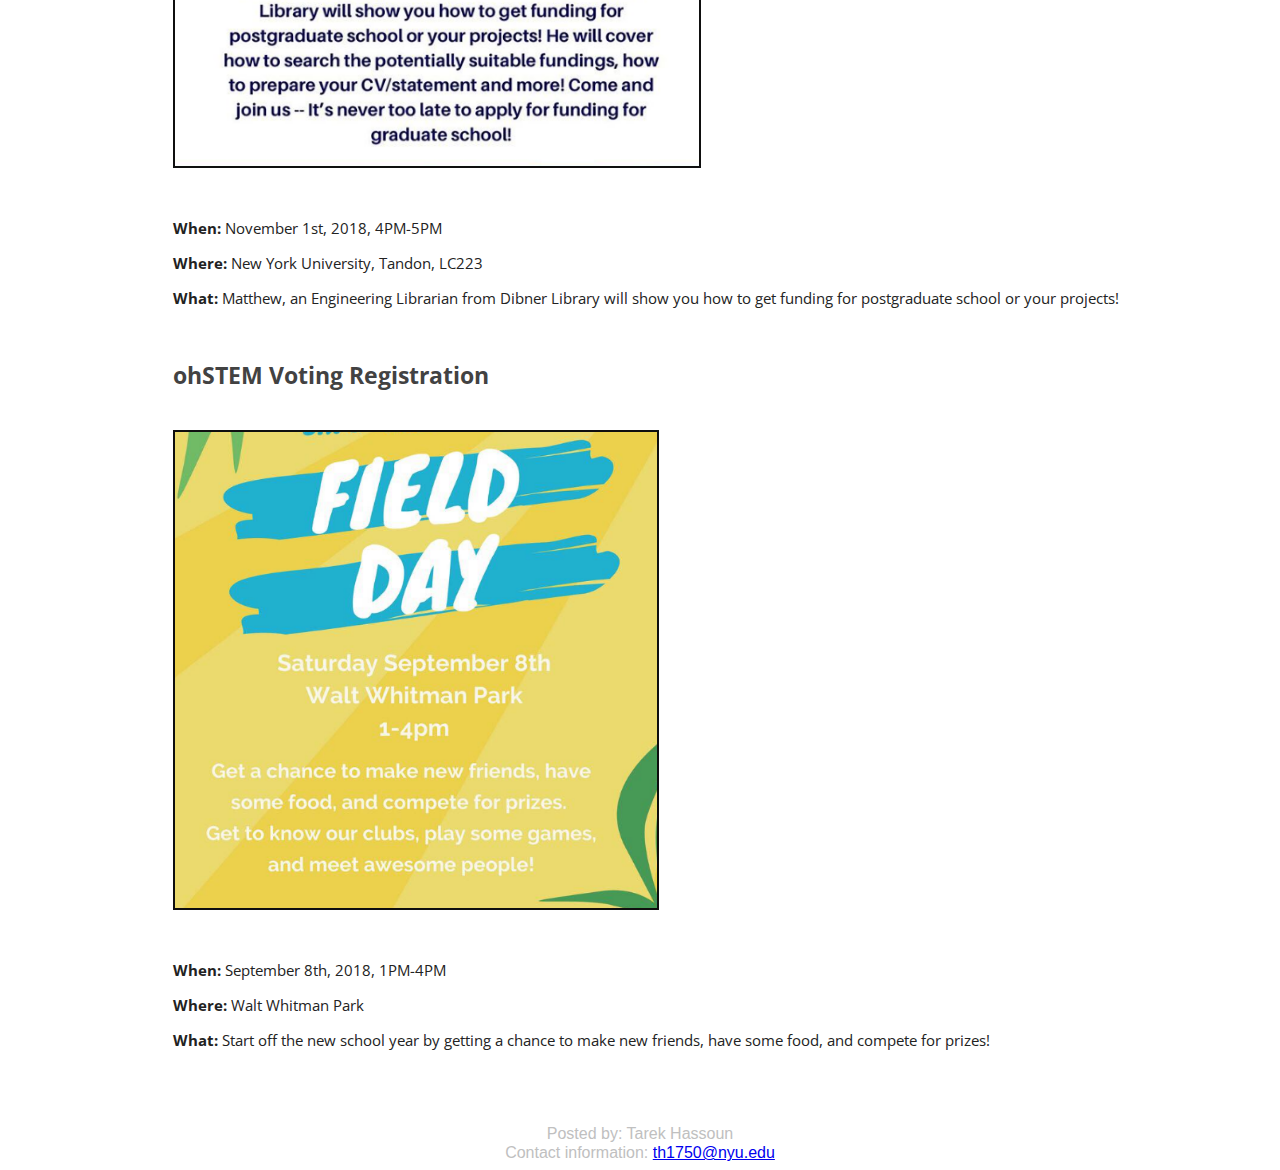
<file: docs/event_elements/events.html>
<!DOCTYPE html>
<html xmlns="http://www.w3.org/1999/xhtml">

<head>
    <meta charset="utf-8">
    <title> Home Page | NYU ohSTEM </title>
    <link href="https://fonts.googleapis.com/css?family=Open+Sans:300,400,700" rel="stylesheet">
    <link rel='stylesheet' type='text/css' href='styleevent.css'>

</head>

<body style="margin: 0;">
    <div class="navbar-fixed-top-banner-live-text" style="position: static">

        <nav class="navbar-navbar-default" style="position: static; top: 0px; width: auto;">

            <div class="container-banner-vertical-align">

                <div class="navbar-header">
                    <a href="../main_elements/index.html" class="navbar-brand">
                        <img src="../imgs/logo/logoohstem.png" />
                    </a>

                </div>
                <div class="navigation_bar">

                    <a href="../main_elements/index.html" target="_self" class="button">Home</a>
                    <a href="../photo_elements/photos.html" target="_self" class="button">Photos</a>
                    <a href="events.html" target="_self" class="button">Events</a>
                    <a href="../contact_elements/contacts.html" target="_self" class="button">Contact Us</a>

                </div>

            </div>

        </nav>
    </div>
    <div>
        <h1 class="title">Fall 2018</h1>
        <hr>
        <div class="event">
            <h3>ohSTEM Voting Registration</h3>
            <figure class="photo-item1">
                <img class="photo" src="../imgs/events/oSTEMevent1.PNG">
            </figure>
            
            <div class="eventtext">
                <p><strong>When: </strong>November 5th, 2018, 12PM-5PM</p>
                <p><strong>Where: </strong>New York University, Tandon, Makerspace lobby</p>
                <p><strong>What: </strong>Calling on all students to fulfill their civic duty and register to vote in the upcoming primaries! Make sure to bring all of your friends!</p>
            </div>
            
        </div>
        <div class="event">
            <h3>ohSTEM Workshop</h3>
            <figure class="photo-item2">
                <img class="photo" src="../imgs/events/oSTEMevent2.PNG">
            </figure>
          
            <div class="eventtext">
                <p><strong>When: </strong>November 1st, 2018, 4PM-5PM</p>
                <p><strong>Where: </strong>New York University, Tandon, LC223</p>
                <p><strong>What: </strong>Matthew, an Engineering Librarian from Dibner Library will show you how to get funding for postgraduate school or your projects!</p>
            </div>
            
        </div>
        <div class="event">
            <h3>ohSTEM Voting Registration</h3>
            <figure class="photo-item3">
                <img class="photo" src="../imgs/events/oSTEMevent3needsediting.PNG">
            </figure>
           
            <div class="eventtext">
                <p><strong>When: </strong>September 8th, 2018, 1PM-4PM</p>
                <p><strong>Where: </strong>Walt Whitman Park</p>
                <p><strong>What: </strong>Start off the new school year by getting a chance to make new friends, have some food, and compete for prizes!</p>
            </div>
            
        </div>
        
    </div>
    <br>
    <br>
    <footer>
        <p>Posted by: Tarek Hassoun</p>
        <p>Contact information: <a href="mailto:th1750@nyu.edu">
                th1750@nyu.edu</a></p>
    </footer>
</body>
</html>
</file>
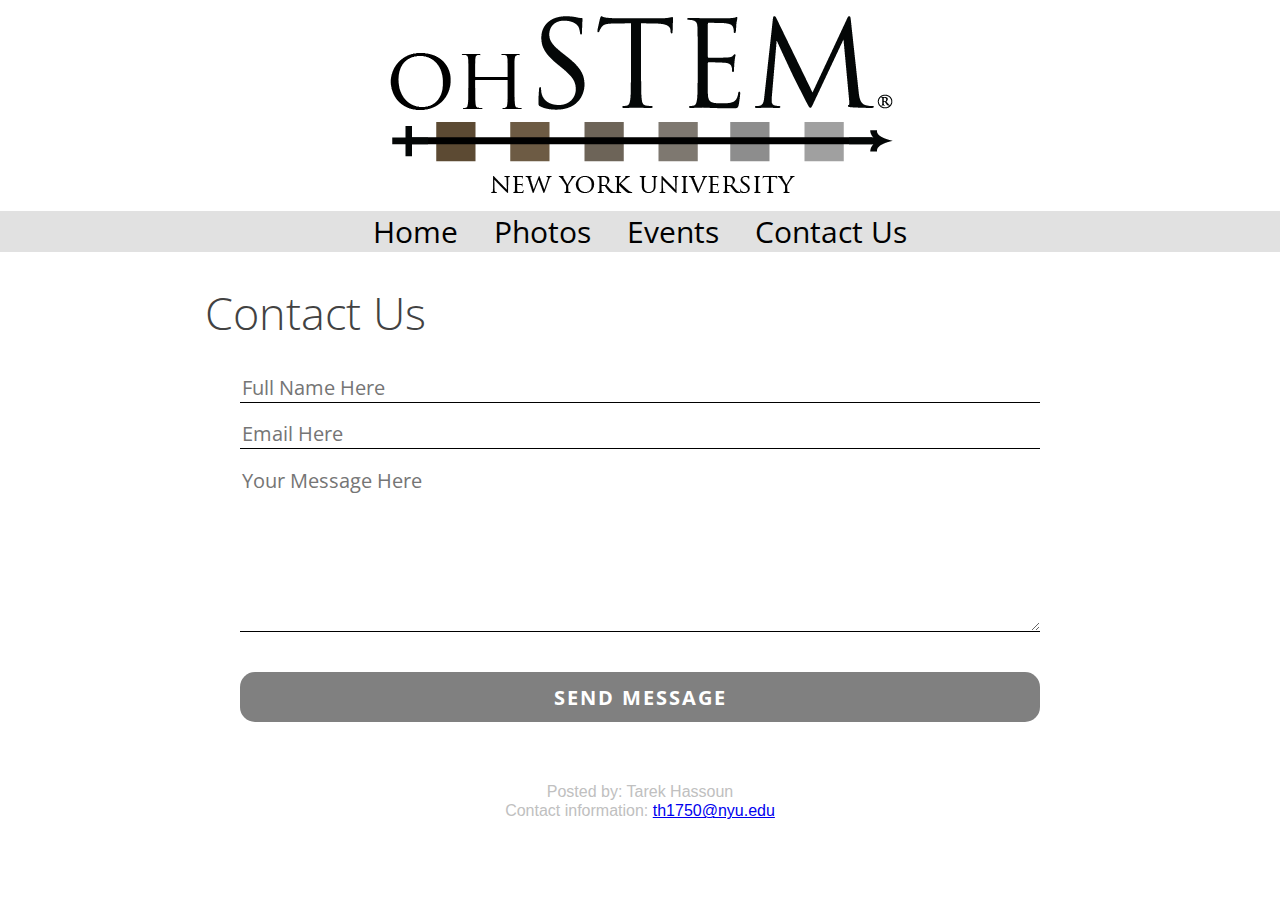
<file: oSTEM website/contact_elements/contacts.html>
<!DOCTYPE html>
<html xmlns="http://www.w3.org/1999/xhtml">

<head>
    <meta charset="utf-8">
    <title> Home Page | NYU ohSTEM </title>
    <link href="https://fonts.googleapis.com/css?family=Open+Sans:300,400,700" rel="stylesheet">
    <link rel='stylesheet' type='text/css' href='stylecontact.css'>
    <script src="https://cdn.jsdelivr.net/npm/jquery@3.2.1/dist/jquery.min.js"></script>
    <script src="contactcode.js"></script>

</head>

<body style="margin: 0;">
    <div class="navbar-fixed-top-banner-live-text" style="position: static">

        <nav class="navbar-navbar-default" style="position: static; top: 0px; width: auto;">

            <div class="container-banner-vertical-align">

                <div class="navbar-header">
                    <a href="/main_elements/main.html" class="navbar-brand">
                        <img src="/imgs/logo/logoohstem.png" />
                    </a>

                </div>
                <div class="navigation_bar">

                    <a href="/main_elements/main.html" target="_self" class="button">Home</a>
                    <a href="/photo_elements/photos.html" target="_self" class="button">Photos</a>
                    <a href="/event_elements/events.html" target="_self" class="button">Events</a>
                    <a href="/contact_elements/contacts.html" target="_self" class="button">Contact Us</a>

                </div>

            </div>

        </nav>
    </div>
    <div>
        <h1 class="title">Contact Us</h1>
    </div>
    <div class="contact-form">
        <form id="contact-form" method="POST" action="https://formspree.io/nyu@chapters.ostem.org">
            <input name="name" type="text" class="form-control full" placeholder="Full Name Here" required><br>
            <input name="email" type="text" class="form-control email" placeholder="Email Here" required><br>

            <textarea name="message" type="text" class="form-control message" placeholder="Your Message Here" rows="6" required></textarea><br>
            <div class="status">

            </div>
            <input type="submit" class="form-submit" value="SEND MESSAGE">
        </form>
    </div>
    <br>
    <br>
    <footer>
        <p>Posted by: Tarek Hassoun</p>
        <p>Contact information: <a href="mailto:th1750@nyu.edu">
                th1750@nyu.edu</a></p>
    </footer>
</body>
</html>
</file>
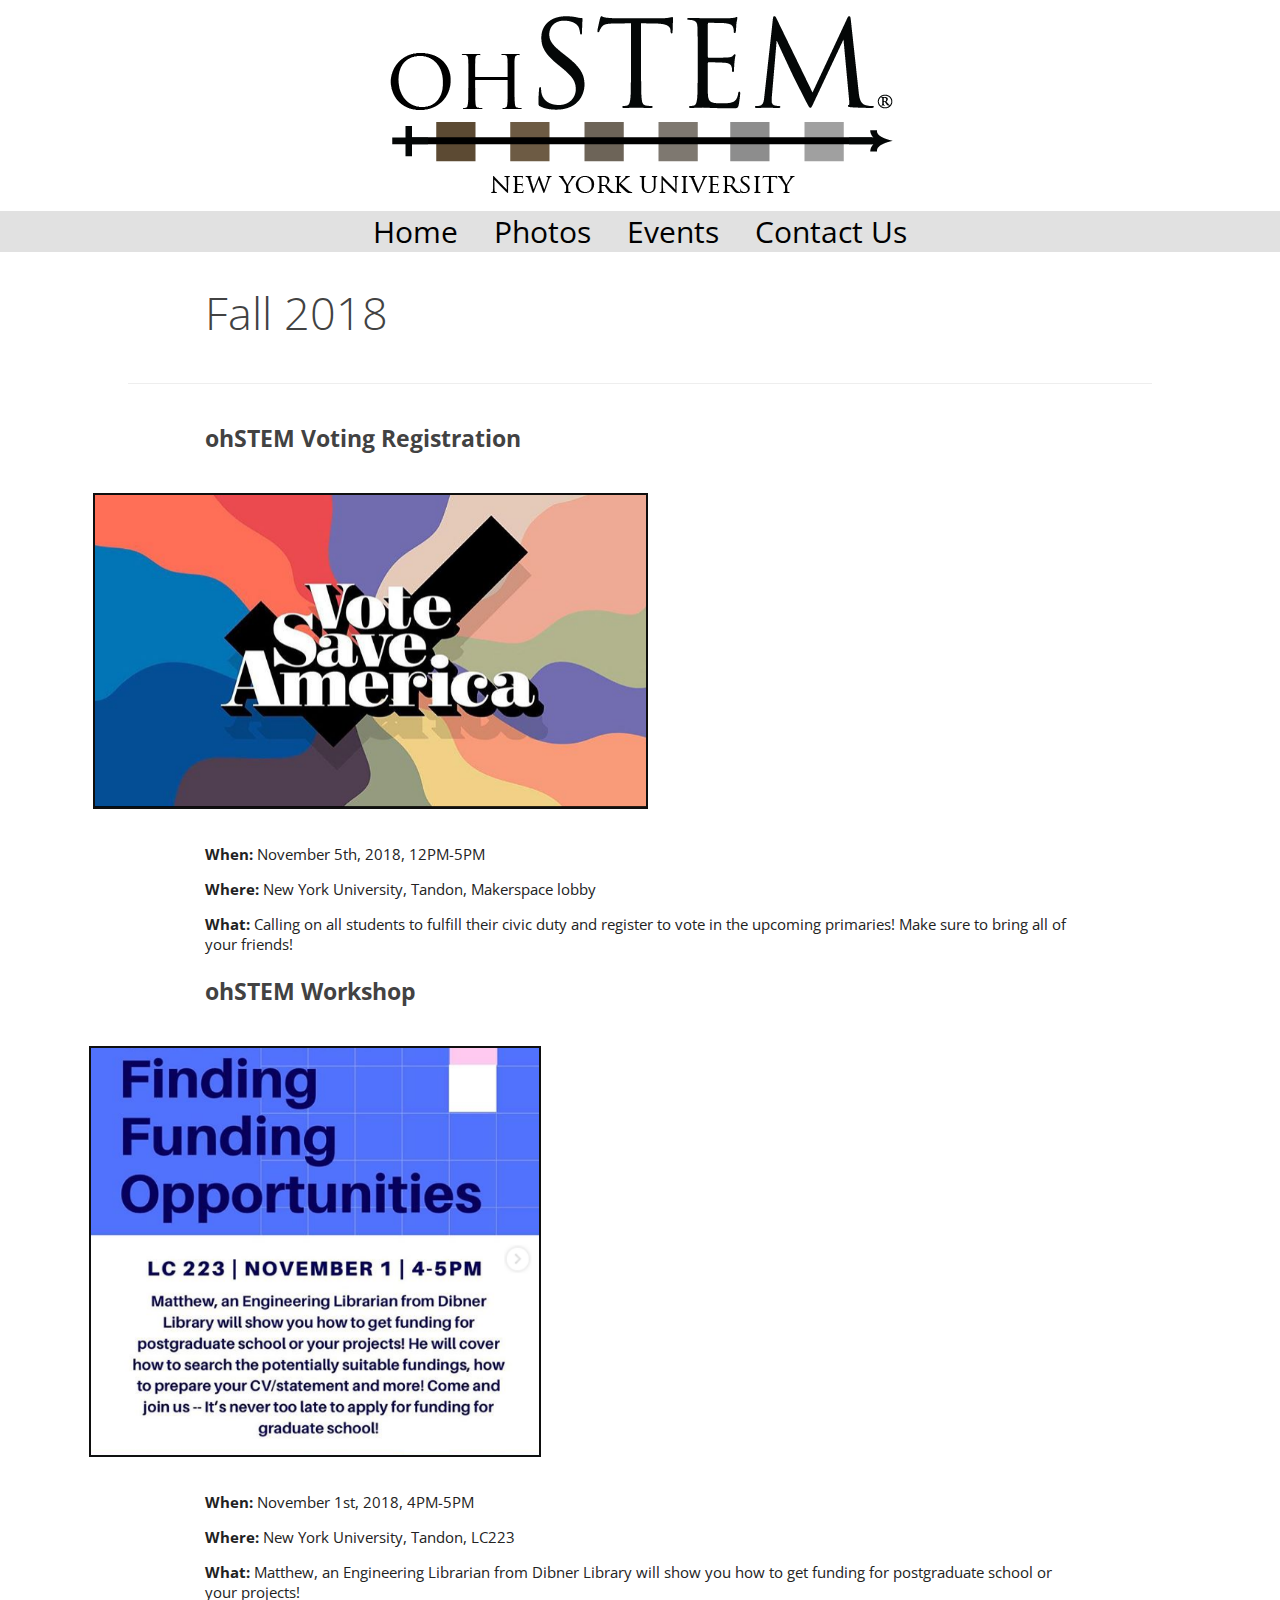
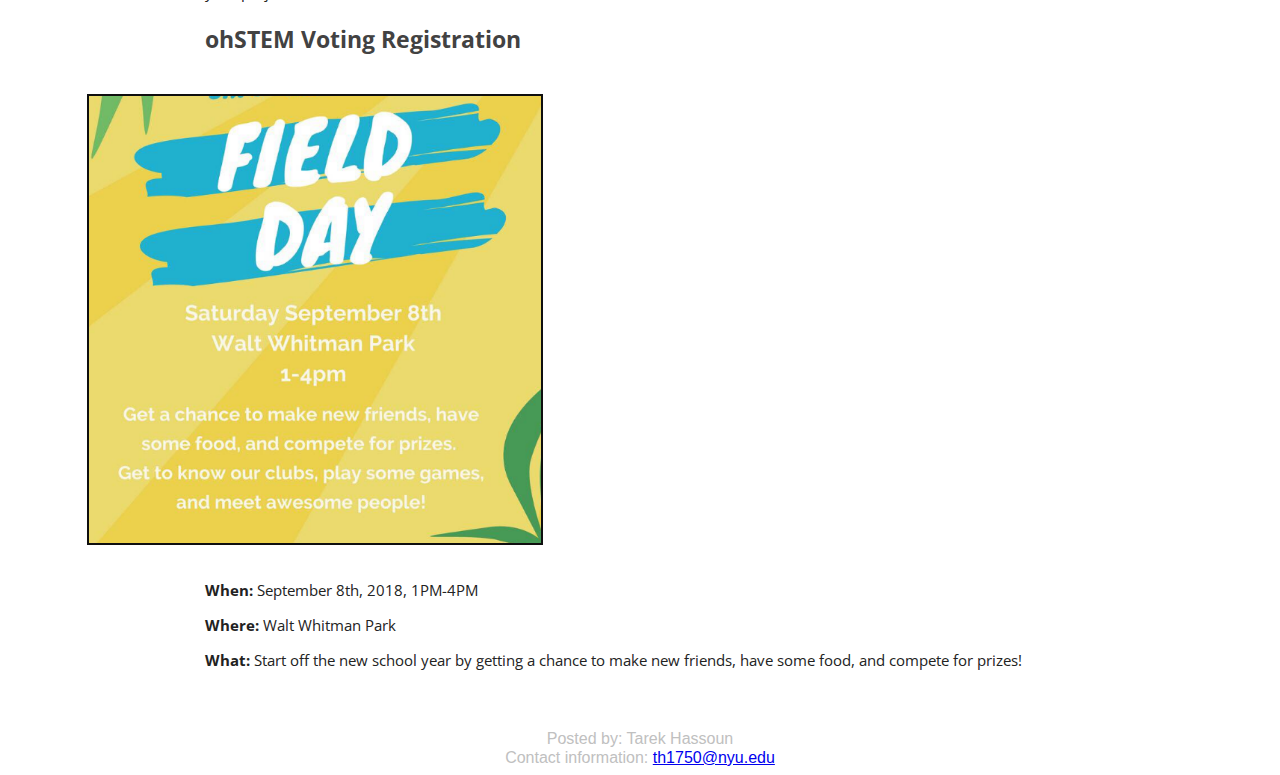
<file: oSTEM website/event_elements/events.html>
<!DOCTYPE html>
<html xmlns="http://www.w3.org/1999/xhtml">

<head>
    <meta charset="utf-8">
    <title> Home Page | NYU ohSTEM </title>
    <link href="https://fonts.googleapis.com/css?family=Open+Sans:300,400,700" rel="stylesheet">
    <link rel='stylesheet' type='text/css' href='styleevent.css'>

</head>

<body style="margin: 0;">
    <div class="navbar-fixed-top-banner-live-text" style="position: static">

        <nav class="navbar-navbar-default" style="position: static; top: 0px; width: auto;">

            <div class="container-banner-vertical-align">

                <div class="navbar-header">
                    <a href="/main_elements/main.html" class="navbar-brand">
                        <img src="/imgs/logo/logoohstem.png" />
                    </a>

                </div>
                <div class="navigation_bar">

                    <a href="/main_elements/main.html" target="_self" class="button">Home</a>
                    <a href="/photo_elements/photos.html" target="_self" class="button">Photos</a>
                    <a href="/event_elements/events.html" target="_self" class="button">Events</a>
                    <a href="/contact_elements/contacts.html" target="_self" class="button">Contact Us</a>

                </div>

            </div>

        </nav>
    </div>
    <div>
        <h1 class="title">Fall 2018</h1>
        <hr>
        <div class="event">
            <h3>ohSTEM Voting Registration</h3>
            <figure class="photo-item1">
                <img class="photo" src="/imgs/events/oSTEMevent1.PNG">
            </figure>
            
            <div class="eventtext">
                <p><strong>When: </strong>November 5th, 2018, 12PM-5PM</p>
                <p><strong>Where: </strong>New York University, Tandon, Makerspace lobby</p>
                <p><strong>What: </strong>Calling on all students to fulfill their civic duty and register to vote in the upcoming primaries! Make sure to bring all of your friends!</p>
            </div>
            
        </div>
        <div class="event">
            <h3>ohSTEM Workshop</h3>
            <figure class="photo-item2">
                <img class="photo" src="/imgs/events/oSTEMevent2.PNG">
            </figure>
          
            <div class="eventtext">
                <p><strong>When: </strong>November 1st, 2018, 4PM-5PM</p>
                <p><strong>Where: </strong>New York University, Tandon, LC223</p>
                <p><strong>What: </strong>Matthew, an Engineering Librarian from Dibner Library will show you how to get funding for postgraduate school or your projects!</p>
            </div>
            
        </div>
        <div class="event">
            <h3>ohSTEM Voting Registration</h3>
            <figure class="photo-item3">
                <img class="photo" src="/imgs/events/oSTEMevent3needsediting.PNG">
            </figure>
           
            <div class="eventtext">
                <p><strong>When: </strong>September 8th, 2018, 1PM-4PM</p>
                <p><strong>Where: </strong>Walt Whitman Park</p>
                <p><strong>What: </strong>Start off the new school year by getting a chance to make new friends, have some food, and compete for prizes!</p>
            </div>
            
        </div>
        
    </div>
    <br>
    <br>
    <footer>
        <p>Posted by: Tarek Hassoun</p>
        <p>Contact information: <a href="mailto:th1750@nyu.edu">
                th1750@nyu.edu</a></p>
    </footer>
</body>
</html>
</file>
<file: main_elements/stylemain.css>
*{
  box-sizing: border-box;
}

/*Navbar Top*/
body {
  background-color: #ffffff;
  text-align: center;
}

.navbar-header{
    background-image: url("https://pre00.deviantart.net/f8d0/th/pre/i/2011/329/5/8/clean_background_by_shvelo96-d4h96qt.jpg");
    background-size: cover;
}

.navigation_bar {
    background-color: 	#E1E1E1;
    overflow: hidden;
}


.navigation_bar a{
    float: center;
    color: black;
    font-family: "Open Sans", Arial, Helvetica, sans-serif;
    text-align: center;
    padding: 14px 16px;
    text-decoration: none;
    font-size: 30px;
}

.navigation_bar a:hover {
  background-color: grey;
  color: #f2f2f2;
}

.navigation_bar a:active {
  background-color: black;
  color: white;
}

.statetext{
  font-family: "Open Sans", Arial, Helvetica, sans-serif;
  display: block;
  font-size: 15px;
  font-weight: 400;
  color: #222;
  text-align: left;
  margin-block-start: 1em;
  margin-block-end: 1em;
  margin-inline-start: 205px;
  margin-inline-end: 205px;

}


h3{
  font-family: "Open Sans", Arial, Helvetica, sans-serif;
  display: block;
  font-weight: 700;
  line-height: 1.3;
  color: #424242;
  margin-top: 21px;
  margin-bottom: 10.5px;
  font-size: 23px;
  text-align: left;
  margin-block-start: 1em;
  margin-block-end: 1em;
  margin-inline-start: 205px;
  margin-inline-end: 205px;
}

ul{
    display: block;
    list-style-type: none;
    margin-block-start: 1em;
    margin-block-end: 1em;
    margin-inline-start: 0px;
    margin-inline-end: 0px;
    padding-inline-start: 40px;
    line-height: 0;
}

h2{
  font-family: "Open Sans", Arial, Helvetica, sans-serif;
  display: block;
  line-height: 0;
  font-size: 15px;
  text-align: left;
  margin-top: 30px;
  margin-inline-start: 205px;
  margin-inline-end: 205px;
}

hr{
  border: none;
  border-top: 1px solid #eee;
  box-sizing: content-box;
  display: block;
  margin-block-start: 2.5em;
  margin-block-end: 2.5em;
  margin-inline-start: auto;
  margin-inline-end: auto;
  width: 75%;
}

footer{
  line-height: 0.2;
  font-family: Arial, Helvetica, sans-serif;
  font-weight: lighter;
  color: #C0C0C0;
}

.title{
  font-weight: 300;
  margin-top: 0;
  font-size: 45px;
  font-family: "Open Sans", Arial, Helvetica, sans-serif;
  color: #424242;

  text-align: left;
  display: block;

  margin-block-start: 0.67em;
  margin-block-end: 0.67em;
  margin-inline-start: 205px;
  margin-inline-end: 205px;
  
}


/* Carousel */
.carousel{
  position: relative;
  margin: auto;
}


/* Only use images of same res */

.mySlides{
    height: auto;
    display: none;

}

.fade {
  -webkit-animation-name: fade;
  -webkit-animation-duration: 1.5s;
  animation-name: fade;
  animation-duration: 1.5s;
}

@-webkit-keyframes fade {
  from {opacity: .4} 
  to {opacity: 1}
}

@keyframes fade {
  from {opacity: .4} 
  to {opacity: 1}
}
</file>
<file: docs/main_elements/stylemain.css>
*{
  box-sizing: border-box;
}

/*Navbar Top*/
.navbar-fixed-top-banner-live-text {
  background-color: #ffffff;
  text-align: center;
}

.navbar-header{
    background-image: url("https://pre00.deviantart.net/f8d0/th/pre/i/2011/329/5/8/clean_background_by_shvelo96-d4h96qt.jpg");
    background-size: cover;
}

.navigation_bar {
    background-color: #E1E1E1;
    overflow: hidden;
}


.navigation_bar a{
    float: center;
    color: black;
    font-family: "Open Sans", Arial, Helvetica, sans-serif;
    text-align: center;
    padding: 14px 16px;
    text-decoration: none;
    font-size: 30px;
}

.navigation_bar a:hover {
  background-color: grey;
  color: #f2f2f2;
}

.navigation_bar a:active {
  background-color: black;
  color: white;
}

.statetext{
  font-family: "Open Sans", Arial, Helvetica, sans-serif;
  display: inline-block;
  font-size: 93.75%;
  font-weight: 400;
  color: #222;
  text-align: left;
  margin-block-start: 0.05em;
  margin-block-end: 0.05em;
  margin-inline-start: 13.5%;
  margin-inline-end: 14.5%;
}


h3{
  font-family: "Open Sans", Arial, Helvetica, sans-serif;
  display: inline-block;
  font-weight: 700;
  line-height: 1.3;
  color: #424242;
  font-size: 143.75%;
  text-align: left;
  margin-block-start: 1em;
  margin-block-end: 1em;
  margin-inline-start: 13.5%;
}

.listelement{
  font-family: "Open Sans", Arial, Helvetica, sans-serif;
  display: inline-block;
  font-size: 93.75%;
  font-weight: 400;
  color: #222;
  margin-block-start: 0.25em;
  margin-block-end: 0.25em;
  word-wrap: break-word;
  margin-inline-start: 15.5%;
}


h2{
  font-family: "Open Sans", Arial, Helvetica, sans-serif;
  display: inline-block;
  line-height: 0;
  font-size: 93.75%;
  text-align: left;
  margin-inline-start: 15.5%;
}

hr{
  border: none;
  border-top: 1px solid #eee;
  box-sizing: content-box;
  display: block;
  margin-block-start: 2.5em;
  margin-block-end: 2.5em;
  margin-inline-start: auto;
  margin-inline-end: auto;
  width: 75%;
}

footer{
  line-height: 0.2;
  font-family: Arial, Helvetica, sans-serif;
  font-weight: lighter;
  color: #C0C0C0;
  text-align: center;
}

.title{
  font-weight: 300;
  margin-top: 0;
  font-size: 281.25%;
  font-family: "Open Sans", Arial, Helvetica, sans-serif;
  color: #424242;

  text-align: left;
  display: inline-block;

  margin-block-start: 0.67em;
  margin-block-end: 0.67em;
  margin-inline-start: 13.5%;
 
  
}


/* Carousel */
.carousel{
  position: relative;
  margin: auto;
}


/* Only use images of same res */

.mySlides{
    height: auto;
    display: none;

}

.fade {
  -webkit-animation-name: fade;
  -webkit-animation-duration: 1.5s;
  animation-name: fade;
  animation-duration: 1.5s;
}

@-webkit-keyframes fade {
  from {opacity: .4} 
  to {opacity: 1}
}

@keyframes fade {
  from {opacity: .4} 
  to {opacity: 1}
}
</file>
<file: contact_elements/stylecontact.css>
*{
  box-sizing: border-box;
}

/*Navbar Top*/
body {
  background-color: #ffffff;
  text-align: center;
}

.navbar-header{
    background-image: url("https://pre00.deviantart.net/f8d0/th/pre/i/2011/329/5/8/clean_background_by_shvelo96-d4h96qt.jpg");
    background-size: cover;
}

.navigation_bar {
    background-color: 	#E1E1E1;
    overflow: hidden;
}


.navigation_bar a{
    float: center;
    color: black;
    font-family: "Open Sans", Arial, Helvetica, sans-serif;
    text-align: center;
    padding: 14px 16px;
    text-decoration: none;
    font-size: 30px;
}

.navigation_bar a:hover {
  background-color: grey;
  color: #f2f2f2;
}

.navigation_bar a:active {
  background-color: black;
  color: white;
}

.title{
  font-weight: 300;
  margin-top: 0;
  font-size: 45px;
  font-family: "Open Sans", Arial, Helvetica, sans-serif;
  color: #424242;

  text-align: left;
  display: block;

  margin-block-start: 0.67em;
  margin-block-end: 0.67em;
  margin-inline-start: 205px;
  margin-inline-end: 205px;
}

.form-control{
  width: 800px;
  margin-bottom: 16px;
  border: none;
  outline: none;
  font-family: "Open Sans", Arial, Helvetica, sans-serif;
  
  border-bottom: 1px solid black;
  font-size: 20px;
}


.form-submit{
  width: 800px;
  margin-bottom: 16px;
  outline: none;
  font-family: "Open Sans", Arial, Helvetica, sans-serif;
  color: gray;
  font-size: 20px;

  background: gray;
  border-color: transparent;
  color: #fff;
  letter-spacing: 2px;
  font-weight: bold;
  height: 50px;
  margin-top: 20px;
  border-radius: 15px 15px 15px 15px;
}

.form-submit{
  cursor: pointer;
}
.form-submit:active{
  background: darkgray
}

input{
  height: 30px;
}

.status{
  font-family: 'Courier New', Courier, monospace;
  line-height: 1.5em;
}
</file>
<file: event_elements/styleevent.css>
*{
  box-sizing: border-box;
}

/*Navbar Top*/
body {
  background-color: #ffffff;
  text-align: center;
}

.navbar-header{
    background-image: url("https://pre00.deviantart.net/f8d0/th/pre/i/2011/329/5/8/clean_background_by_shvelo96-d4h96qt.jpg");
    background-size: cover;
}

.navigation_bar {
    background-color: 	#E1E1E1;
    overflow: hidden;
}


.navigation_bar a{
    float: center;
    color: black;
    font-family: "Open Sans", Arial, Helvetica, sans-serif;
    text-align: center;
    padding: 14px 16px;
    text-decoration: none;
    font-size: 30px;
}

.navigation_bar a:hover {
  background-color: grey;
  color: #f2f2f2;
}

.navigation_bar a:active {
  background-color: black;
  color: white;
}
</file>
<file: docs/contact_elements/stylecontact.css>
*{
  box-sizing: border-box;
}

/*Navbar Top*/
.navbar-fixed-top-banner-live-text {
  background-color: #ffffff;
  text-align: center;
}

.navbar-header{
    background-image: url("https://pre00.deviantart.net/f8d0/th/pre/i/2011/329/5/8/clean_background_by_shvelo96-d4h96qt.jpg");
    background-size: cover;
}

.navigation_bar {
    background-color: 	#E1E1E1;
    overflow: hidden;
}


.navigation_bar a{
    float: center;
    color: black;
    font-family: "Open Sans", Arial, Helvetica, sans-serif;
    text-align: center;
    padding: 14px 16px;
    text-decoration: none;
    font-size: 30px;
}

.navigation_bar a:hover {
  background-color: grey;
  color: #f2f2f2;
}

.navigation_bar a:active {
  background-color: black;
  color: white;
}

.contact-form{
  text-align: center;
}

.title{
  font-weight: 300;
  margin-top: 0;
  font-size: 281.25%;
  font-family: "Open Sans", Arial, Helvetica, sans-serif;
  color: #424242;

  text-align: left;
  display: inline-block;

  margin-block-start: 0.67em;
  margin-block-end: 0.67em;
  margin-inline-start: 13.5%;
}

.form-control{
  width: 50%;
  margin-bottom: 0.8%;
  border: none;
  outline: none;
  font-family: "Open Sans", Arial, Helvetica, sans-serif;
  
  border-bottom: 1px solid black;
  font-size: 125%;
}


.form-submit{
  width: 50%;
  margin-bottom: 0.8%;
  outline: none;
  font-family: "Open Sans", Arial, Helvetica, sans-serif;
  color: gray;
  font-size: 125%;

  background: gray;
  border-color: transparent;
  color: #fff;
  letter-spacing: 2px;
  font-weight: bold;
  height: 2.5em;
  margin-top: 1.5%;
  border-radius: 0.45em;
}

.form-submit{
  cursor: pointer;
}
.form-submit:active{
  background: darkgray
}

input{
  height: 1.5em;
}

.status{
  font-family: 'Courier New', Courier, monospace;
  line-height: 1.5em;
}

footer{
  line-height: 0.2;
  font-family: Arial, Helvetica, sans-serif;
  font-weight: lighter;
  color: #C0C0C0;
  text-align: center;
}
</file>
<file: docs/event_elements/styleevent.css>
*{
  box-sizing: border-box;
}

/*Navbar Top*/
.navbar-fixed-top-banner-live-text {
  background-color: #ffffff;
  text-align: center;
}

.navbar-header{
    background-image: url("https://pre00.deviantart.net/f8d0/th/pre/i/2011/329/5/8/clean_background_by_shvelo96-d4h96qt.jpg");
    background-size: cover;
}

.navigation_bar {
    background-color: 	#E1E1E1;
    overflow: hidden;
}


.navigation_bar a{
    float: center;
    color: black;
    font-family: "Open Sans", Arial, Helvetica, sans-serif;
    text-align: center;
    padding: 14px 16px;
    text-decoration: none;
    font-size: 30px;
}

.navigation_bar a:hover {
  background-color: grey;
  color: #f2f2f2;
}

.navigation_bar a:active {
  background-color: black;
  color: white;
}

.title{
  font-weight: 300;
  margin-top: 0;
  font-size: 281.25%;
  font-family: "Open Sans", Arial, Helvetica, sans-serif;
  color: #424242;

  text-align: left;
  display: inline-block;

  margin-block-start: 0.67em;
  margin-block-end: 0.67em;
  margin-inline-start: 13.5%;
  
  
}

hr{
  border: none;
  border-top: 1px solid #eee;
  box-sizing: content-box;
  display: block;
  margin-block-start: 2.5em;
  margin-block-end: 2.5em;
  margin-inline-start: auto;
  margin-inline-end: auto;
  width: 80%;
}

h3{
  font-family: "Open Sans", Arial, Helvetica, sans-serif;
  display: inline-block;
  font-weight: 700;
  line-height: 1.3;
  color: #424242;
  font-size: 143.75%;
  text-align: left;
  margin-block-start: 1em;
  margin-block-end: 1em;
  margin-inline-start: 13.5%;
 
}

.eventtext{
  font-family: "Open Sans", Arial, Helvetica, sans-serif;
  display: inline-block;
  font-size: 93.75%;
  font-weight: 400;
  color: #222;
  text-align: left;
  margin-block-start: 1em;
  margin-block-end: 1em;
  margin-inline-start: 13.5%;
  
}

.photo-item1{
  display: block;
  margin-inline-start: 13.5%;
}

.photo-item2{
  display: block;
  margin-inline-start: 13.5%;
}

.photo-item3{
  display: block;
  margin-inline-start: 13.5%;
}
.photo {
  width: auto;
  height: 30em;
  border: 2px solid rgb(15, 15, 15);
}

footer{
  line-height: 0.2;
  font-family: Arial, Helvetica, sans-serif;
  font-weight: lighter;
  color: #C0C0C0;
  text-align: center;
}
</file>
<file: oSTEM website/contact_elements/stylecontact.css>
*{
  box-sizing: border-box;
}

/*Navbar Top*/
body {
  background-color: #ffffff;
  text-align: center;
}

.navbar-header{
    background-image: url("https://pre00.deviantart.net/f8d0/th/pre/i/2011/329/5/8/clean_background_by_shvelo96-d4h96qt.jpg");
    background-size: cover;
}

.navigation_bar {
    background-color: 	#E1E1E1;
    overflow: hidden;
}


.navigation_bar a{
    float: center;
    color: black;
    font-family: "Open Sans", Arial, Helvetica, sans-serif;
    text-align: center;
    padding: 14px 16px;
    text-decoration: none;
    font-size: 30px;
}

.navigation_bar a:hover {
  background-color: grey;
  color: #f2f2f2;
}

.navigation_bar a:active {
  background-color: black;
  color: white;
}

.title{
  font-weight: 300;
  margin-top: 0;
  font-size: 45px;
  font-family: "Open Sans", Arial, Helvetica, sans-serif;
  color: #424242;

  text-align: left;
  display: block;

  margin-block-start: 0.67em;
  margin-block-end: 0.67em;
  margin-inline-start: 205px;
  margin-inline-end: 205px;
}

.form-control{
  width: 800px;
  margin-bottom: 16px;
  border: none;
  outline: none;
  font-family: "Open Sans", Arial, Helvetica, sans-serif;
  
  border-bottom: 1px solid black;
  font-size: 20px;
}


.form-submit{
  width: 800px;
  margin-bottom: 16px;
  outline: none;
  font-family: "Open Sans", Arial, Helvetica, sans-serif;
  color: gray;
  font-size: 20px;

  background: gray;
  border-color: transparent;
  color: #fff;
  letter-spacing: 2px;
  font-weight: bold;
  height: 50px;
  margin-top: 20px;
  border-radius: 15px 15px 15px 15px;
}

.form-submit{
  cursor: pointer;
}
.form-submit:active{
  background: darkgray
}

input{
  height: 30px;
}

.status{
  font-family: 'Courier New', Courier, monospace;
  line-height: 1.5em;
}

footer{
  line-height: 0.2;
  font-family: Arial, Helvetica, sans-serif;
  font-weight: lighter;
  color: #C0C0C0;
}
</file>
<file: oSTEM website/event_elements/styleevent.css>
*{
  box-sizing: border-box;
}

/*Navbar Top*/
body {
  background-color: #ffffff;
  text-align: center;
}

.navbar-header{
    background-image: url("https://pre00.deviantart.net/f8d0/th/pre/i/2011/329/5/8/clean_background_by_shvelo96-d4h96qt.jpg");
    background-size: cover;
}

.navigation_bar {
    background-color: 	#E1E1E1;
    overflow: hidden;
}


.navigation_bar a{
    float: center;
    color: black;
    font-family: "Open Sans", Arial, Helvetica, sans-serif;
    text-align: center;
    padding: 14px 16px;
    text-decoration: none;
    font-size: 30px;
}

.navigation_bar a:hover {
  background-color: grey;
  color: #f2f2f2;
}

.navigation_bar a:active {
  background-color: black;
  color: white;
}

.title{
  font-weight: 300;
  margin-top: 0;
  font-size: 45px;
  font-family: "Open Sans", Arial, Helvetica, sans-serif;
  color: #424242;

  text-align: left;
  display: block;

  margin-block-start: 0.67em;
  margin-block-end: 0.67em;
  margin-inline-start: 205px;
  margin-inline-end: 205px;
  
}

hr{
  border: none;
  border-top: 1px solid #eee;
  box-sizing: content-box;
  display: block;
  margin-block-start: 2.5em;
  margin-block-end: 2.5em;
  margin-inline-start: auto;
  margin-inline-end: auto;
  width: 80%;
}

h3{
  font-family: "Open Sans", Arial, Helvetica, sans-serif;
  display: block;
  font-weight: 700;
  line-height: 1.3;
  color: #424242;
  margin-top: 21px;
  margin-bottom: 10.5px;
  font-size: 23px;
  text-align: left;
  margin-block-start: 1em;
  margin-block-end: 1em;
  margin-inline-start: 205px;
  margin-inline-end: 205px;
}

.eventtext{
  font-family: "Open Sans", Arial, Helvetica, sans-serif;
  display: block;
  font-size: 15px;
  font-weight: 400;
  color: #222;
  text-align: left;
  margin-block-start: 1em;
  margin-block-end: 1em;
  margin-inline-start: 205px;
  margin-inline-end: 205px;
}

.photo-item1{
  display: inline-block;
  margin-left: auto;
  margin-right: 540px;
}

.photo-item2{
  display: inline-block;
  margin-left: auto;
  margin-right: 650px;
}

.photo-item3{
  display: inline-block;
  margin-left: auto;
  margin-right: 650px;
}
.photo {
  width: 75%;
  height: auto;
  border: 2px solid rgb(15, 15, 15);
}

footer{
  line-height: 0.2;
  font-family: Arial, Helvetica, sans-serif;
  font-weight: lighter;
  color: #C0C0C0;
}
</file>
